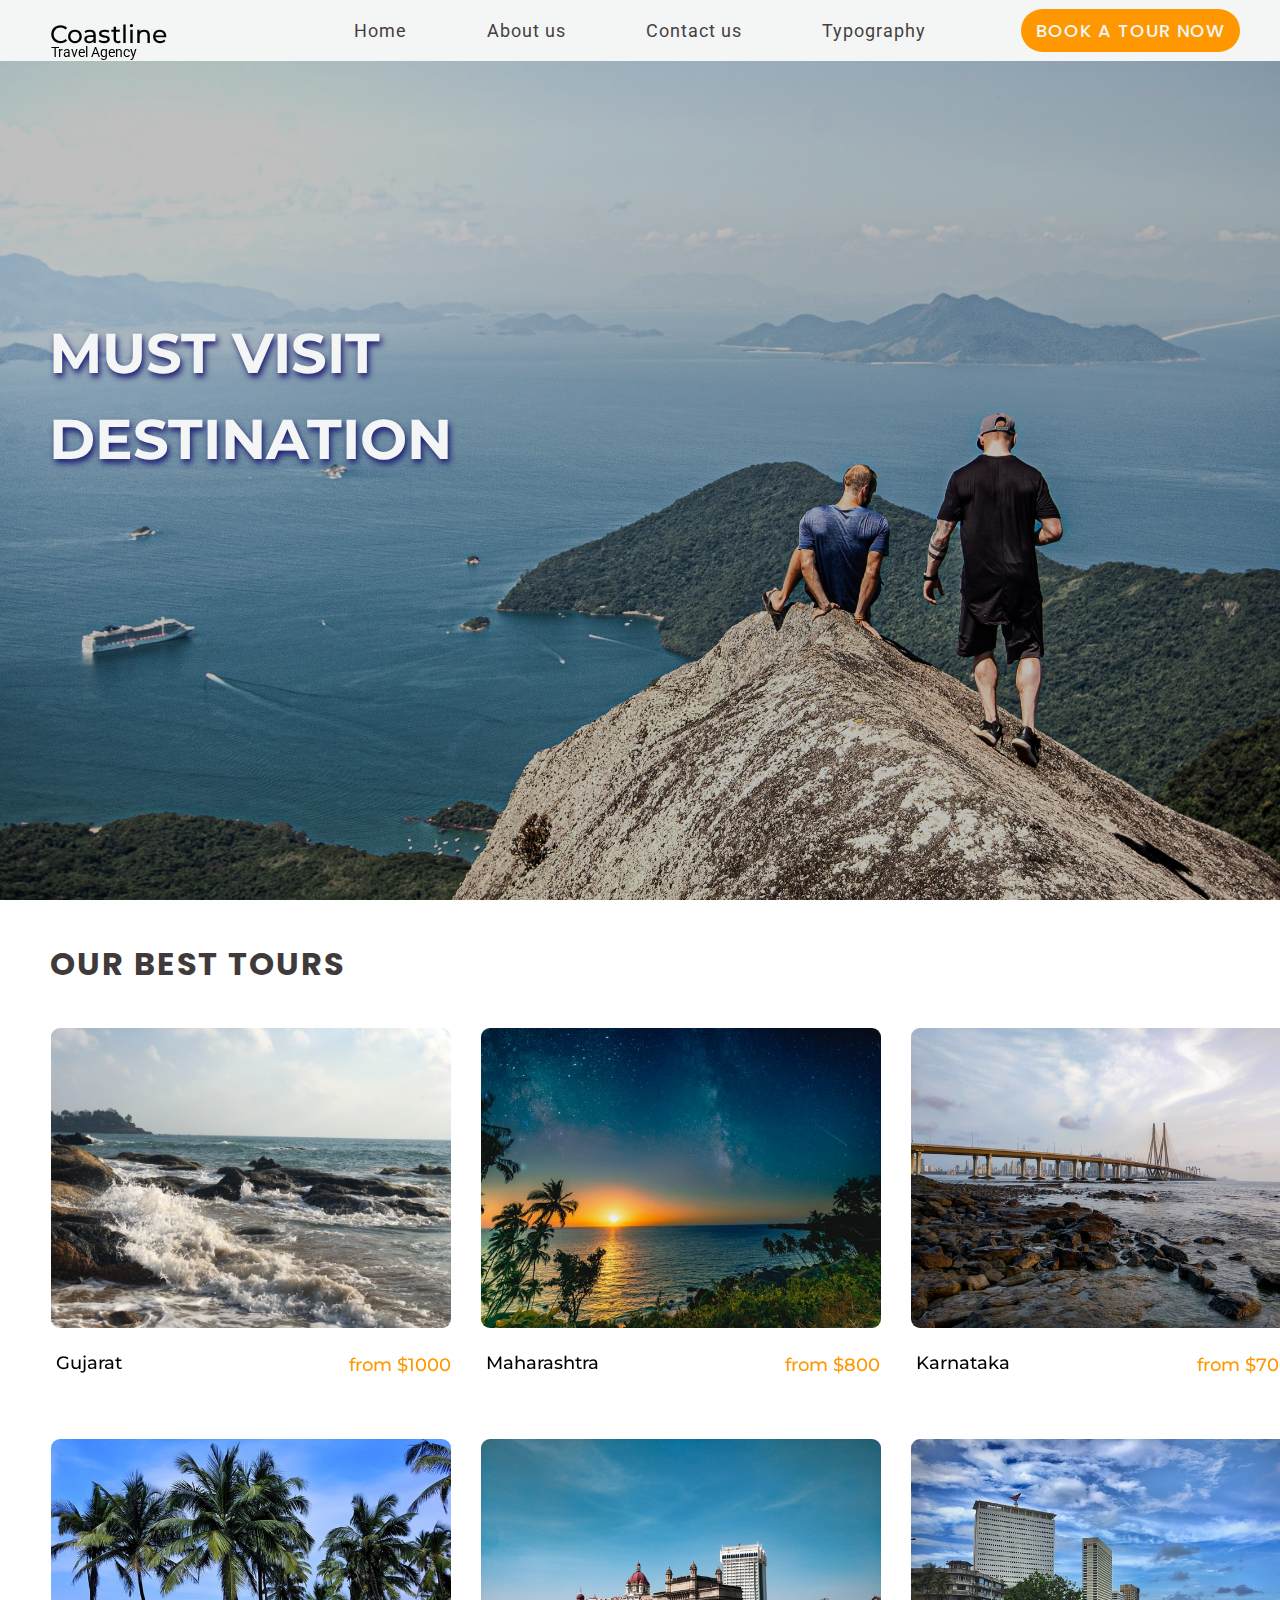
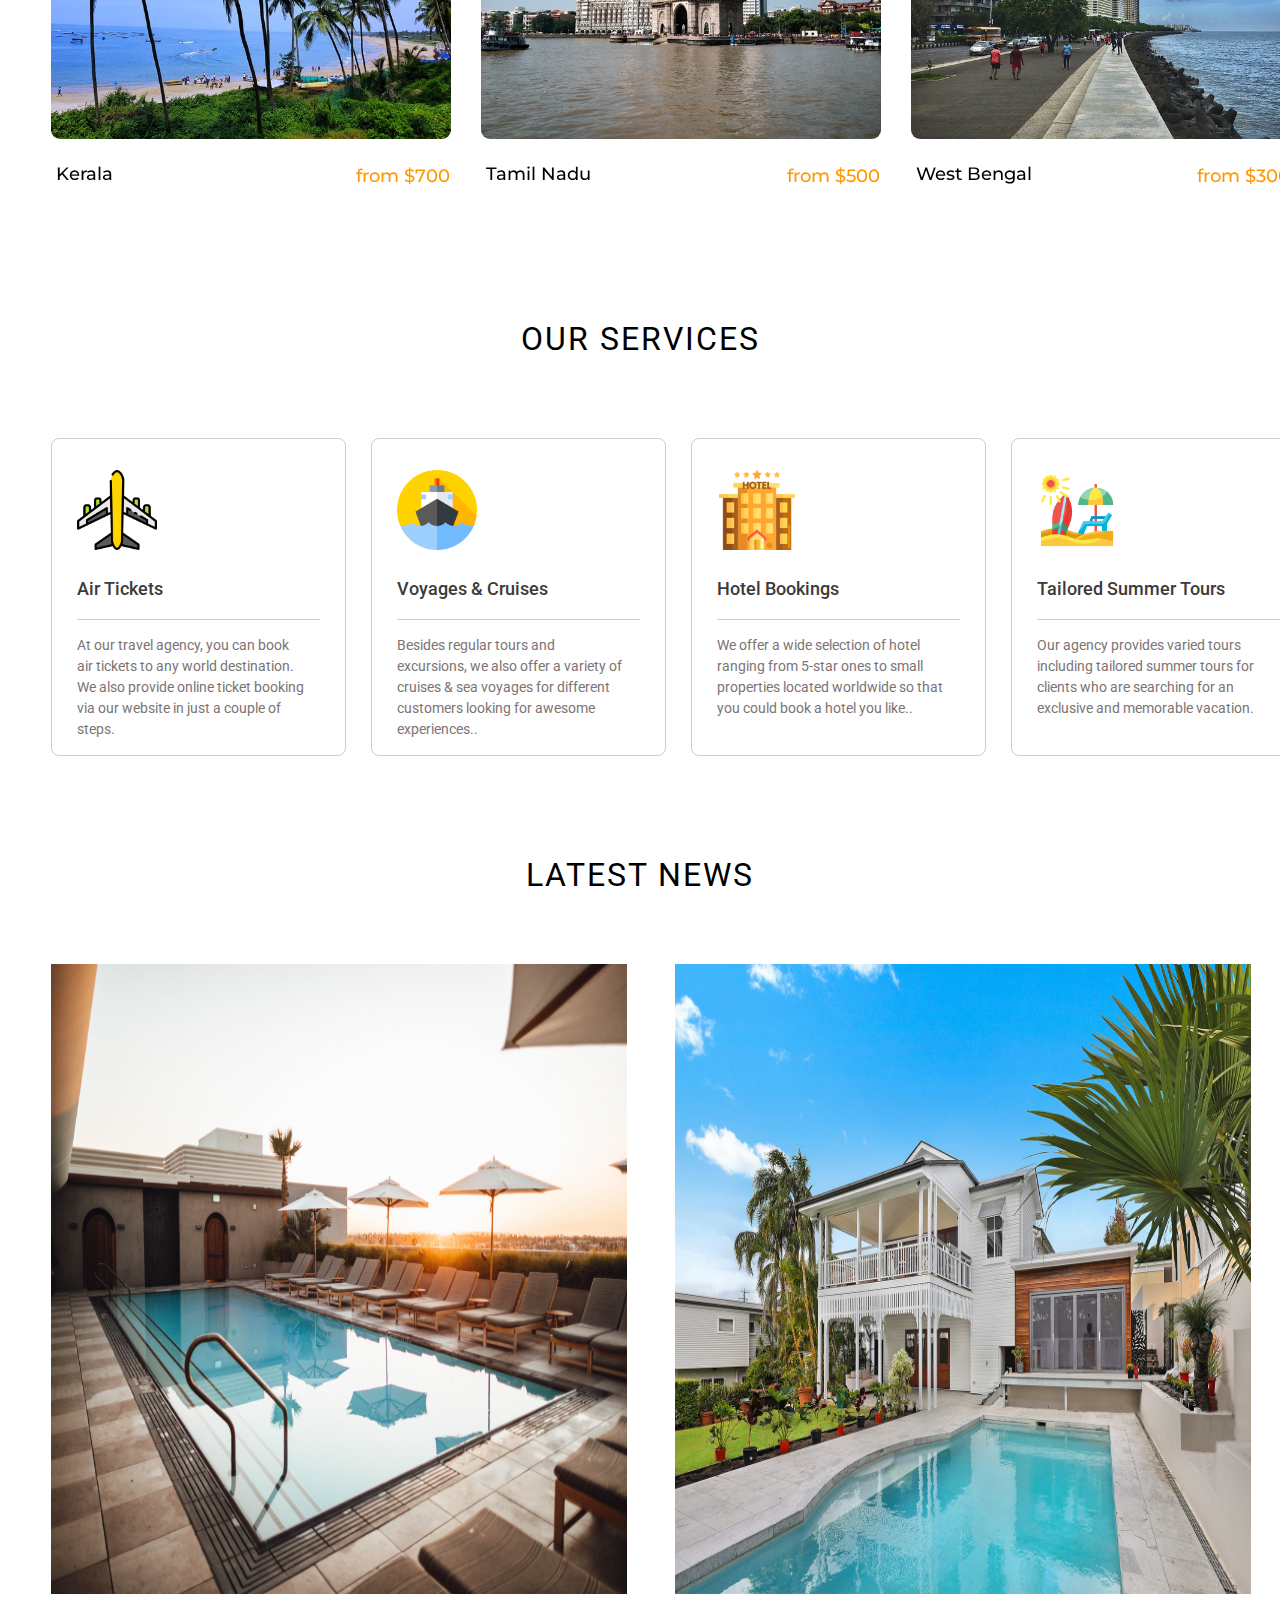
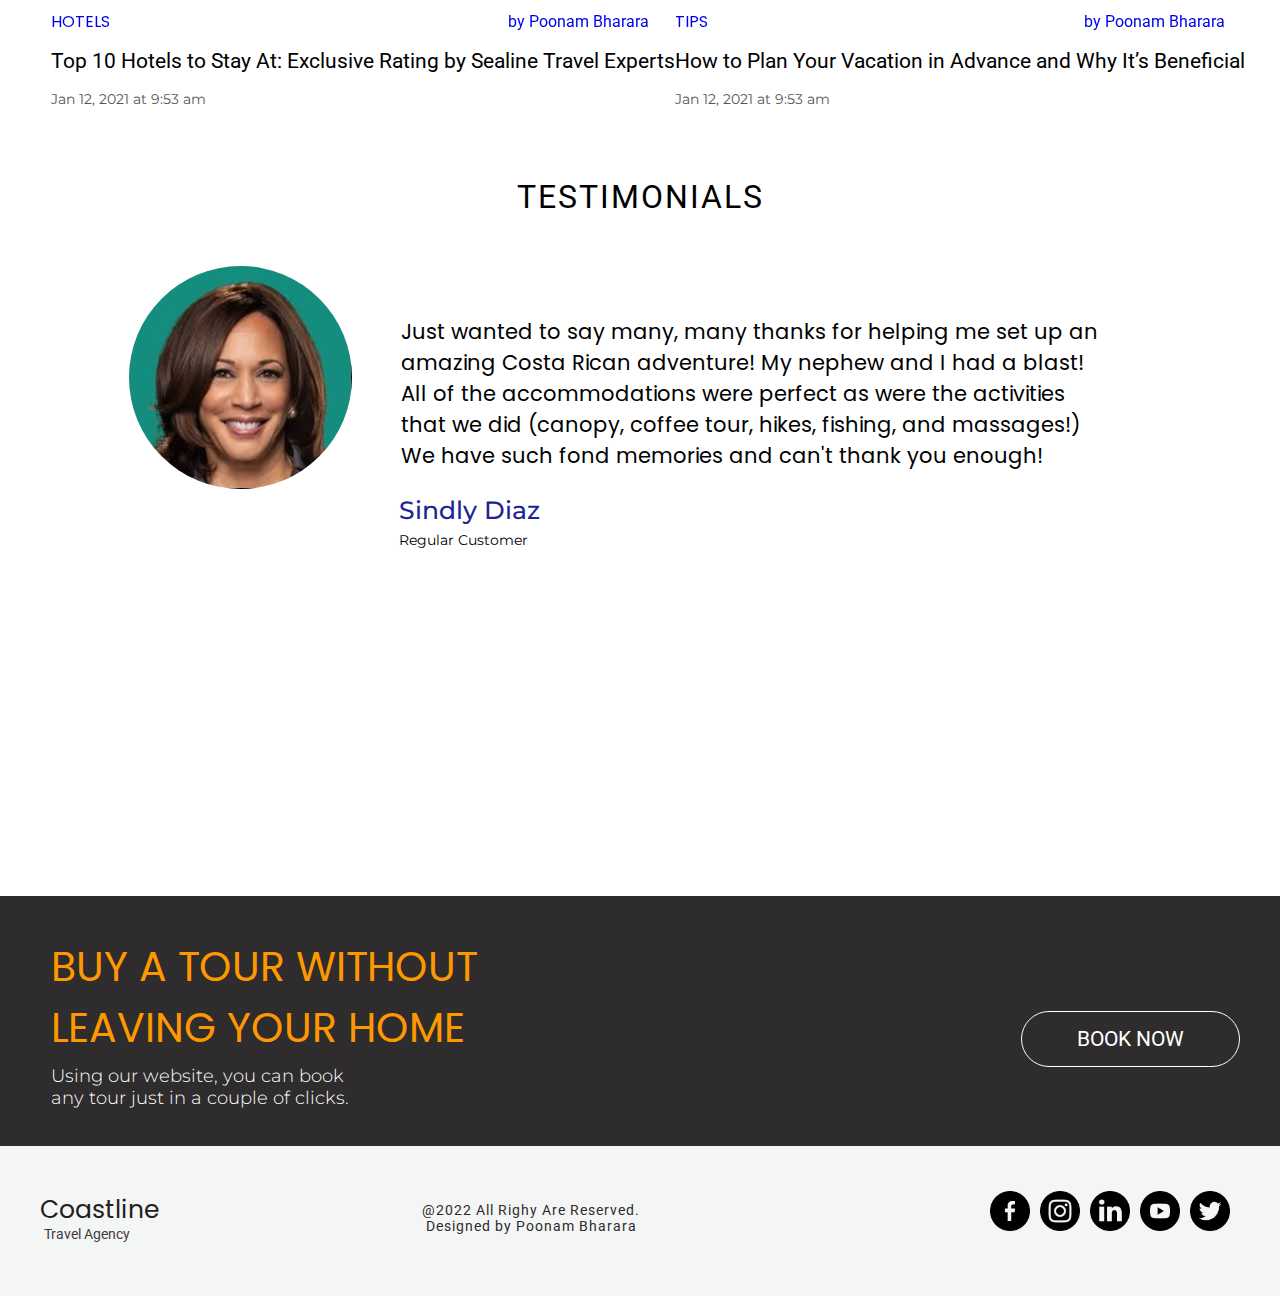
<file: index.html>
<!DOCTYPE html>
<html>
    <head>
        <meta charset="utf-8">
        <meta name="viewport" content="width=device-width, initial-scale=1.0">
       <link rel="stylesheet" href="style.css">
        <title>Coastline Travel Agency</title>
        <style>
            *{
    margin:0;
    padding:0;
    box-sizing: border-box;
    text-decoration: none;
    list-style-type:none;
}

/* ---------------------NAVBAR STARTS---------------------- */

#nav-container{
    position:relative;
}

#nav-list{
    min-height: 55px;
    min-width: 100vw;
    display: flex;
    flex-direction: row;
    justify-content: center;
    background-color: #f4f5f5;
    position: fixed;
}

.logo{
    position:fixed;
    left: 50px;
    top: 19px;
    font-size: 25px;
    font-family: Montserrat;
    font-weight: 500;
    z-index: 1;
}
.logo1{
    position:fixed;
    left: 51px;
    top: 44px;
    font-weight: 400;
    font-family: 'Roboto';
    font-size: 14px;
    z-index: 1;
}

.nav-item{
    padding: 20px 40px;
}

.nav-link{
    font-size: 18px;
    font-family: Roboto;
    font-weight: 400;
    color:#443f3f;
    letter-spacing: 1px;
}

.nav-link:hover{
    color:#ff9800;
    padding-bottom: 17px;;
    border-bottom: 3px solid #ff9800;
}

.book-btn{
    background-color: #ff9800;
    color: #f4f5f5;
    padding: 8px 15px;
    position: absolute;
    right: 20px;
    border-radius: 40px;
    outline: none;
    border: none;
    font-size: 18px;
    font-weight: 500;
    font-family: Poppins;
    margin: 9px 20px 7px 0px;
    letter-spacing: 1px;
    display: block;
}
/* ---------------------NAVBAR ENDS---------------------- */
#Sec-1{
    min-height: 100vh;
    min-width: 100vw;
    overflow-x: hidden;
    background-image: url(2.jpg);
    background-size: cover;
    background-repeat: no-repeat;
    background-blend-mode: darken;
    background-color: #00000040;
    background-position: center;
}
#Sec-1 h2{
    font-family: Montserrat;
    font-size: 56px;
    color: #f4f5f5;
    line-height: 86px;
    text-shadow: 2px 4px 6px midnightblue;
    font-weight: bolder;
    padding: 310px 40px 0px 49px;
}

#data{
    max-height: 80vh;
    max-width: 400px;
    background-color:whitesmoke;
    opacity: 0.5;
    position:absolute;
    right:5%;
    top: 50px; 
    margin-bottom:50px;
    z-index: 1;
}
 /* ---------------------SEC-2 STARTS----------------------  */
 /* #sec-2 {
    margin: 0px 36px;
} */
.headins{
    padding: 40px 50px;
    font-family: 'Poppins';
    letter-spacing: 2px;
    font-size: 32px;
    color: #403a3a;
}

#heading-hero{
    font-family: Montserrat;
    font-size: 56px;
    color: #f4f5f5;
    line-height: 86px;
    text-shadow: 2px 4px 6px midnightblue;
    font-weight: bolder;
    padding: 150px 20px 100px 20px;    
}
.headings{
    font-size: 32px;
    font-family: 'Roboto';
    font-weight: 400;
    letter-spacing: 2px;
    text-align: left;
    padding: 70px 46px 50px 46px;
}
.alignHeading{
    text-align: center;
}
#cards {
    display: flex;
    flex-direction: row;
    margin: 0px 20px 45px 51px;
    max-width: 420px;
}
.cardimg {
    min-height: 300px;
    max-width: 400px;
    margin-right: 30px;
    border-radius: 9px;
}
.cardimgexpection{
    max-height: 280px;
}
/* .cardimg:last-child{
    margin-left: 0px;
} */
.cutmargin{
    margin-right: 0px;
}
.desc{
    position: relative;
    margin:15px 0px 15px 0px;
    max-width: 420px;
}

.place_name , .price{
    font-size: 21px;
    font-family: 'Montserrat';
    line-height: 32px;
}
.leftAlign{
    text-align: left;
    max-width: 156px;
    margin: 0px 0px 0px 5px;
    padding: 0px;
    font-size: 18px;
    font-weight: 500;
}

.rightAlign{
    text-align: right;
    position: absolute;
    right: 21px;
    top: 2px;
    color: #ff9800;
    font-size: 18px;
    font-weight: 500;
}
.rytexptection{
    position: absolute;
    right: 20px;
    top: 2px;
}
 /* ---------------------SEC-2 ENDS----------------------  */


 #sec-3{
    display: flex;
    flex-direction: row;
    min-width: 100vw;
    margin: 0px 0px 0px 51px;
    background-color: #665c5c00;
 }

 .way-content {
    max-width: 295px;
    margin: 30px 25px 30px 0px;
    min-height: 314px;
    font-weight: 400;
    border: 1px solid #d4cccc;
    border-radius: 8px;
    padding: 15px 25px;
}
.way-content:last-child{
    margin-right: 0px;
}
.serviceIcon{
    max-width: 80px;
    max-height: 80px;
    margin: 16px 0px;
}
 .way-head{
    font-size: 18px;
    font-weight: 500;
    font-family: 'ROBOTO';
    padding: 8px 0px 20px 0px;
    color: #3c3a3a;
    border-bottom: 1px solid #d4cccc;
}

 .way-desc{
    padding: 15px 15px 0px 0px;
    max-width: 285px;
    font-family: 'ROBOTO';
    font-size: 14px;
    line-height: 21px;
    color: #7c7474;
    font-weight: 400;
 }
 /* <!-- ---------------------SECTION-3 ENDS---------------------- --> */



 /* <!-- ---------------------SECTION-4 STARTS---------------------- --> */
 #sec-4 {
    display: flex;
    flex-direction: row;
    max-width: 100vw;
    margin: 20px 0px 0px 51px;
}
 .marginryt{
    margin-right: 25px;
 }
 .ImgSwim {
    min-height: 70vh;
    max-width: 45vw;
}
 .posi{
    position: relative;
 }
.addspace{
    right:1px;
}
 .goleft{
    text-transform: uppercase;
    font-size: 16px;
    line-height: 24px;
    font-family: 'Poppins';
    margin: 15px 0px 15px 0px;
    position: relative;
    top: 12px;
 }
 .goright{
    position: absolute;
    right: 26px;
    padding: 12px 0px;
    font-size: 16px;
    font-family: 'Roboto';
    font-weight: 400;
    line-height: 24px;
 }
.headshrtsec4{
    font-size: 21px;
    font-family: 'Roboto';
    font-weight: 400;
    line-height: 28px;
    padding: 25px 0px 15px 0px;    
}
.poolImg > p{
    font-size: 14px;
    color: #595656;
    font-family: 'Montserrat';
}

/* - ---------------------SECTION-5 STARTS--------------------- */
#sec-5{
    display: flex;
    flex-direction: row;
    justify-content: center;
    min-height: 70vh;
    min-width: 100vw;
}
.gaping{
    margin: top 60px;
}
.testiImg{
    border-radius: 759px;
}
.testimonial{
    font-size: 21px;
    font-family: 'Poppins';
    width: 700px;
    margin: 50px 50px 24px 49px;
}
.customer{
    font-size: 25px;
    font-weight: 500;
    font-family: 'Montserrat';
    margin-left: 47px;
    color:rgb(34, 34, 149);
}
.regular{
    font-size: 14px;
    font-family: 'Montserrat';
    margin: 6px 0px 0px 47px;
}
#bookNow{
    min-height: 250px;
    min-width: 100vw;
    background-color: #2e2c2c;
    position: relative;
}
.buytour{
    color: #ff9800;
    font-size: 41px;
    font-family: 'Poppins';
    font-weight: 400;
    position: absolute;
    top: 40px;
    margin-left: 51px;
}
.paraa{
    color: white;
    font-size: 18px;
    font-family: Montserrat;
    font-weight: 300;
    position: absolute;
    top: 122px;
    margin: 47px 51px;
}
.tourTickek{
    border: 2px solid rgb(215, 202, 202);
    border-radius: 8px;
}
.Ticket{
    position: absolute;
    right: 20px;
    top: 115px;
    font-size: 21px;
    padding: 15px 55px;
    border: 1px solid white;
    border-radius: 30px;
    font-family: 'ROBOTO';
    background-color: #2e2c2c;
    color: white;
    margin-right: 20px;
}
    .Ticket:hover{
        background-color: #ff9800;
    }
 /* - ---------------------SECTION-5 ENDS--------------------- */


@media (min-width:320px) and (max-width:480px){
    .logo, .logo1{
        display: block;
        position: absolute;
    }
    .logo{
        left: 126px;
        top: 25px;
        font-size: 25px;
        font-family: Montserrat;
        font-weight: 500;
    }
    .logo1{
        left: 126px;
        top: 55px;
        font-weight: 400;
        font-family: 'Roboto';
        font-size: 14px;
        color: #111111;
    }
    #nav-list{
        display: none;
        flex-direction: column;
        justify-content: center;
        background-color: #f4f5f5;
        position: fixed;
        min-height: 55px;
        max-width: 480px;
        min-width: 320px;
    }
    .nav-item {
        padding: 20px 40px;
        text-align: center;
        background-color: black;
        border-bottom: 1px solid gray;
    }
    .nav-link{
        color: white   
    }

    .nav-item:hover, .nav-item:focus{
        background-color: #2c20c0;
    }
    .ptspc{
        margin-top: 104px;
    }

    .book-btn{
       display: none; 
    }

    #hamburger{
    display: flex;
    flex-direction: column;
    position: absolute;
    top: 25px;
    left: 38px;
    }
    .line{
        height: 2px;
        background-color: black;
        width: 37px;
        margin-bottom: 1px;
        margin-top: 9px;
    }

    #Sec-1{
        min-height: 100vh;
        min-width: 515px;
        max-width: 480px;
    }

    #Sec-1 h2 {
        font-size: 25px;
        line-height: 32px;
        padding: 235px 28px 0px 27px;
    }

     #heading-hero{
        font-family: Montserrat;
        font-size: 56px;
        color: #f4f5f5;
        line-height: 86px;
        text-shadow: 2px 4px 6px midnightblue;
        font-weight: bolder;
        padding: 150px 20px 100px 20px;    
    }

    .headins {
    font-size: 21px;
    padding: 31px 20px;
    text-align: left;
    text-align: left;
    font-size: 21px;
    font-family: 'Roboto';
    letter-spacing: 1px;
    }
    .headings{
        font-size: 25px;
        font-family: 'Roboto';
        font-weight: 500;
        letter-spacing: 1px;
        padding: 40px 46px;
    }
    .alignHeading{
        text-align: center;
    }
    #sec-2{
        display: flex;
        flex-direction: column;
        /* min-width: 320px;
        max-width: 480px; */
        min-height: 300px;
    }
    #cards{
        display: flex;
        flex-direction: column;
        margin-bottom: 45px;
        max-width: 320px;
        min-width: 300px;
    }
    .cardimg {
    min-height: 100px;
    max-height: 300px;
    min-width: 300px;
    max-width: 377px;
    border-radius: 4px;
    overflow-x: hidden;
    margin-right: 0px;
    }
    .cardimgexpection{
        max-height: 280px;
    } 

    .cutmargin{
        margin-right: 0px;
    }
    .desc{
        position: relative;
        margin:15px 0px 15px 0px;
        max-width: 420px;
    }  
    .place_name, .price {
        font-size: 16px;
        padding: 0px 23px 0px 0px;
        font-family: 'Montserrat';
        line-height: 32px;
        margin-right: -74px;
    }
    .headings {
        font-size: 21px;
        padding: 16px 71px;
        text-align: center
    }
    .leftAlign {
        padding: 0px 0px 0px 8px;
        font-size: 16px;
    }
    
    #sec-3 {
        flex-direction: column;
        max-width: 480px;
        margin: 0px 1px 0px 30px;
        justify-content: center;
    }

    .way-content {
        min-height: 200px;
    }

    #sec-4 {
        display: flex;
        flex-direction: column;
        margin: 15px 30px;
    }
    .ImgSwim {
        min-height: 214px;
        max-width: 380px;
        min-width: 300px;
    }
    .goleft {
        font-size: 14px;
        line-height: 21px;
        margin: 15px 3px 10px 3px;
    }
    .serviceIcon {
        max-width: 50px;
        max-height: 50px;
        margin: 16px 0px;
    }
    .way-head {
        font-size: 16px;
        font-weight: 400;
    }
    .goright {
        top: -2px;
        font-size: 12px;
        left: 65px;
    }

    .headshrtsec4 {
        font-size: 16px;
        line-height: 24px;
        padding: 20px 1px 5px 5px;
        width: 300px;
    } 
    .poolImg{
        margin-bottom: 46px;
    } 
    .poolImg > p {
        padding: 5px 0px 0px 6px;
    }
    #sec-5 {
        flex-direction: column;
        justify-content: center;
        margin-top: 27px;
    }
    .testimonial {
        font-size: 18px;
        line-height: 27px;
        font-family: 'Poppins';
        width: 300px;
        margin: 25px 15px 11px 61px;
    }
    .customer {
        font-size: 21px;
        font-weight: 500;
        font-family: 'Montserrat';
        margin-left: 63px;
        color: rgb(34, 34, 149);
    }
    .regular {
        font-size: 15px;
        font-family: 'Montserrat';
        margin: 5px 0px 0px 63px;
        font-weight: 500;
    }
    #bookNow {
        min-height: 320px;
        min-width: 430px;
        background-color: #0d34db;
        position: relative;
    }

    .buytour {
        color: #ff9800;
        font-size: 25px;
        line-height: 38px;
        font-family: 'ROBOTO';
        font-weight: 400;
        position: absolute;
        top: 46px;
        margin: 0px 50px 0px 50px;
    }
    .paraa {
        color: white;
        font-size: 16px;
        font-family: Montserrat;
        font-weight: 300;
        position: absolute;
        top: 108px;
        padding: 32px 26px 20px 26px;
    }
    .Ticket {
        position: absolute;
        right: 33%;
        top: 214px;
        padding: 8px 30px;
        border: 1px solid #d6cdcd;
        font-family: 'POPPINS';
        background-color: #0d34db;
    }
    .Ticket:hover{
        background-color: #ff9800;
    }
    footer {
        min-width: 430px;
        max-width: 480px
    }
    .footerLogo {
        top: 10%;
        left: 112px;
    }
    .footerLogo1 {
        top: 21%;
        left: 117px;
    }
    #copyright {
        text-align: center;
        top: 29%;
        left: -4%;
        padding: 18px 83px;
    }
    #icons {
        right: 122px;;
    }
    .icon {
        max-height: 40px;
        max-width: 40px;
        margin-right: 10px;
    }
}


        </style>
    </head>
    <body>
         <!-- ---------------------NAVBAR STARTS----------------------  -->
        <nav id="nav-container">
            <span class="logo ">Coastline</span><p class="logo1">Travel Agency</p>
            <ul id="nav-list">
                <li class="nav-item ptspc pt"><a class="nav-link" href="index.html">Home</a></li>
                <li class="nav-item"><a class="nav-link" href="about.html">About us</a></li>
                <li class="nav-item"><a class="nav-link" href="contact.html">Contact us</a></li>
                <li class="nav-item"><a  class="nav-link" href="typography.html">Typography</a></li>
                <button class="book-btn" type="button" name="book">BOOK A TOUR NOW</button>
            </ul>
        
        </nav>
        <div id="hamburger" onclick="myFunction()">
            <div class="line"></div>
            <div class="line"></div>
            <div class="line"></div>
        </div>
    
        <!---- ---------------------NAVBAR ENDS---------------------- -->
 
        <!---- ---------------------SECTION-1 STARTS---------------------- -->
        <div id="Sec-1">
            <h2 id="heading-hero">MUST VISIT <br> DESTINATION</h2>
        </div>
        <!-- ---------------------SECTION-1 ENDS---------------------- -->

        <!-- ---------------------SECTION-2 STARTS---------------------- -->
        <h2 class="headins">OUR BEST TOURS</h2>
       <div id="sec-2">
        <div id="cards">
            <div class="card">
                <img src="344.jpg" class="cardimg cardimgexpection" alt="">   
                <div class="desc">
                    <h3 class="place_name leftAlign">Gujarat</h3>
                    <h3 class="price rightAlign rytexptection">from $1000</h3>
                </div>            
            </div>

            <div class="card">
                <img src="4.jpg" class="cardimg" alt="">   
                <div class="desc">
                    <h3 class="place_name leftAlign">Maharashtra</h3>
                    <h3 class="price rightAlign">from $800</h3>
                </div>         
            </div>

            <div class="card">
                <img src="5.jpg" class="cardimg cardimgexpection cutmargin" alt=""> 
                <div class="desc">
                    <h3 class="place_name leftAlign">Karnataka</h3>
                    <h3 class="price rightAlign rytexptection">from $700</h3>
                </div>          
            </div>
        </div>

        <div id="cards">
            
            <div class="card">
                <img src="9.jpg" class="cardimg" alt="">
                <div class="desc">
                    <h3 class="place_name leftAlign">Kerala</h3>
                    <h3 class="price rightAlign">from $700</h3>
                </div> 
        
            </div>
            <div class="card">
                <img src="7.jpg" class="cardimg" alt="">  
                <div class="desc">
                    <h3 class="place_name leftAlign">Tamil Nadu</h3>
                    <h3 class="price rightAlign">from $500</h3>
                </div>      
            </div>
            <div class="card">
                <img src="8.jpg" class="cardimg cutmargin" alt="">
                <div class="desc">
                    <h3 class="place_name leftAlign">West Bengal</h3>
                    <h3 class="price rightAlign">from $300</h3>
                </div>
            </div>

        </div>
        
        </div>
        <!-- ---------------------SECTION-2 ENDS---------------------- -->
 

        <!-- ---------------------SECTION-3 STARTS---------------------- -->
 
     <h2 class="headings alignHeading">OUR SERVICES</h2>
        <div id="sec-3">
            <div class="way-content">
                <span><img class="serviceIcon" src="i1.png" alt="Airplane icon"></span>
                <h2 class="way-head">Air Tickets</h2>
                <p class="way-desc">At our travel agency, you can 
                    book air tickets to any world destination.
                     We also provide online ticket booking via
                      our website in just a couple of steps.</p>
            </div>
            <div class="way-content">
                <span><img class="serviceIcon" src="i2.png" alt="Airplane icon"></span>
                <h2 class="way-head">Voyages & Cruises</h2>
                <p class="way-desc">Besides regular tours and
                     excursions, we also offer a variety of
                      cruises & sea voyages for different
                       customers looking for awesome experiences..</p>
            </div>

            <div class="way-content">
                <span><img class="serviceIcon"  src="i3.png" alt="Airplane icon"></span>
                <h2 class="way-head">Hotel Bookings</h2>
                <p class="way-desc">We offer a wide selection of 
                    hotel ranging from 5-star ones to small
                     properties located worldwide so that you
                      could book a hotel you like..</p>
            </div>

            <div class="way-content">
                <span><img class="serviceIcon" src="i4.png" alt="Airplane icon"></span>
                <h2 class="way-head">Tailored Summer Tours</h2>
                <p class="way-desc">Our agency provides varied tours
                     including tailored summer tours for 
                     clients who are searching for an 
                    exclusive and memorable vacation.</p>
            </div>
        </div>
        <!-- ---------------------SECTION-3 ENDS---------------------- -->
 
        <!-- ---------------------SECTION-4 STARTS---------------------- -->
        <h2 class="headings alignHeading">LATEST NEWS</h2> 
        <div id="sec-4">
            <div class="poolImg">                                                                                                                                                                                                                                                                                                                                                                                                                                                                                                                                                                                                                                                                                                                                                                                                                                                                                                                                                                                                                                                                                                                                                                                                                                                                                                                                                                                                                                                                                                                                                                                                                                                                                                                                                                                                                                                                                                                                                                                                                                                                                                                                                                                                                                                                                                                                                                                                                                                                                                                                                                   
                <img  class="ImgSwim marginryt" src="pool.jpg" alt="swimming area">

                <div class="posi">
                    <a  class="goleft" href="#Sec-1">Hotels</a>
                    <a class="goright" href="#Sec-1">by Poonam Bharara</a>
                </div>
                <h2 class="headshrtsec4">Top 10 Hotels to Stay At: Exclusive Rating by Sealine Travel Experts</h2>
                <p>Jan 12, 2021 at 9:53 am</p>
                </div>

            <div class="poolImg">
                <img class="ImgSwim" src="poolone.jpg" alt="swimming area">
                <div class="posi">
                <a class="goleft" href="#Sec-1">TIPS</a>
                <a class="goright" href="#Sec-1">by Poonam Bharara</a>
                </div>
                <h2 class="headshrtsec4">How to Plan Your Vacation in Advance and Why It’s Beneficial</h2> 
                <p>Jan 12, 2021 at 9:53 am</p>
            </div>
        </div>
 
        <!-- ---------------------SECTION-4 ENDS---------------------- -->
 
 
         <!-- ---------------------SECTION-5 STARTS---------------------- -->
         <h2 class="headings alignHeading gaping">TESTIMONIALS</h2> 
         <div id="sec-5">
            <div>
                <img class="testiImg" src="13.jpg">
            </div>
            <div>
                
                <p class="testimonial">Just wanted to say many, many thanks for helping me set up an 
                    amazing Costa Rican adventure! My nephew and I had a blast!
                    All of the accommodations were perfect as were the
                    activities that we did (canopy, coffee tour, hikes, fishing, 
                    and massages!) We have such fond memories and can't thank you enough!
                </p> 
                
                <h3 class="customer">Sindly Diaz</h3> 
                <p class="regular">Regular Customer</p>              
            </div>

        </div>
        <div id="bookNow">
            <h1 class="buytour">BUY A TOUR WITHOUT <br>LEAVING YOUR HOME</h1>
            <p class="paraa">Using our website, you can book<br> any tour just in a couple of clicks.</p>
            <button type="submit" name="tourTickek" class="Ticket">BOOK NOW</button>
        </div>
        
 
        <!---- ---------------------FOOTER STARTS---------------------- -->
        <footer>
        <span class="footerLogo">Coastline</span><p class="footerLogo1">Travel Agency</p>      
        <p id="copyright">@2022 All Righy Are Reserved.<br> Designed by Poonam Bharara</p>
        <div id="icons">
            <span><img class="icon" src="facebook.png" alt="facebook img"></span>
            <span><img class="icon" src="instagram.png" alt="instagram img"></span>
            <span><img class="icon" src="linkedin.png" alt="linkedin img"></span>
            <span><img class="icon" src="youtube.png" alt="linkdin img"></span>
            <span><img class="icon" src="twitter.png" alt="twitter img"></span>
        </div> 
    </footer>
    <!---- ---------------------FOOTER ENDS---------------------- -->
	<script>
            function myFunction() {
            var x = document.getElementById("nav-list");
            if (x.style.display === "flex") {
                x.style.display = "none";
            } else {
                x.style.display = "flex";
            }
            } 
</script>  

</body>
</html>
</file>
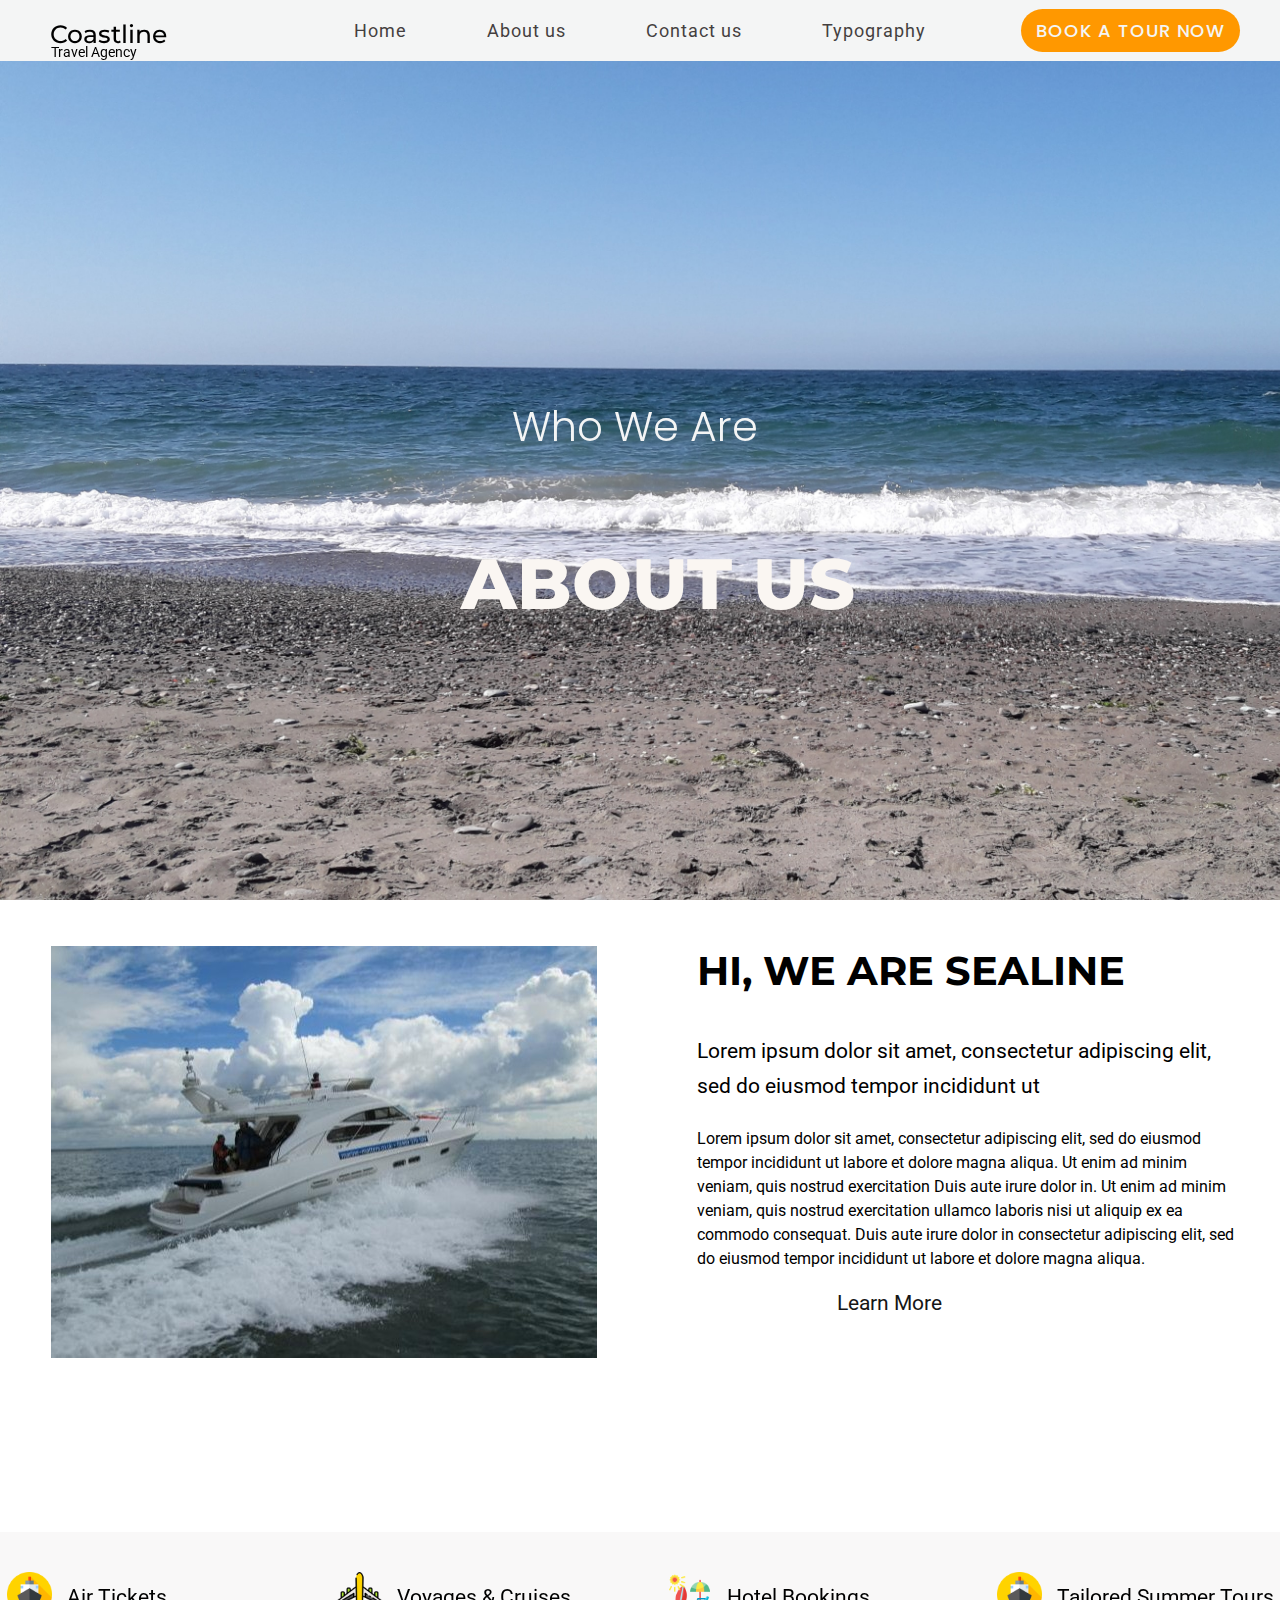
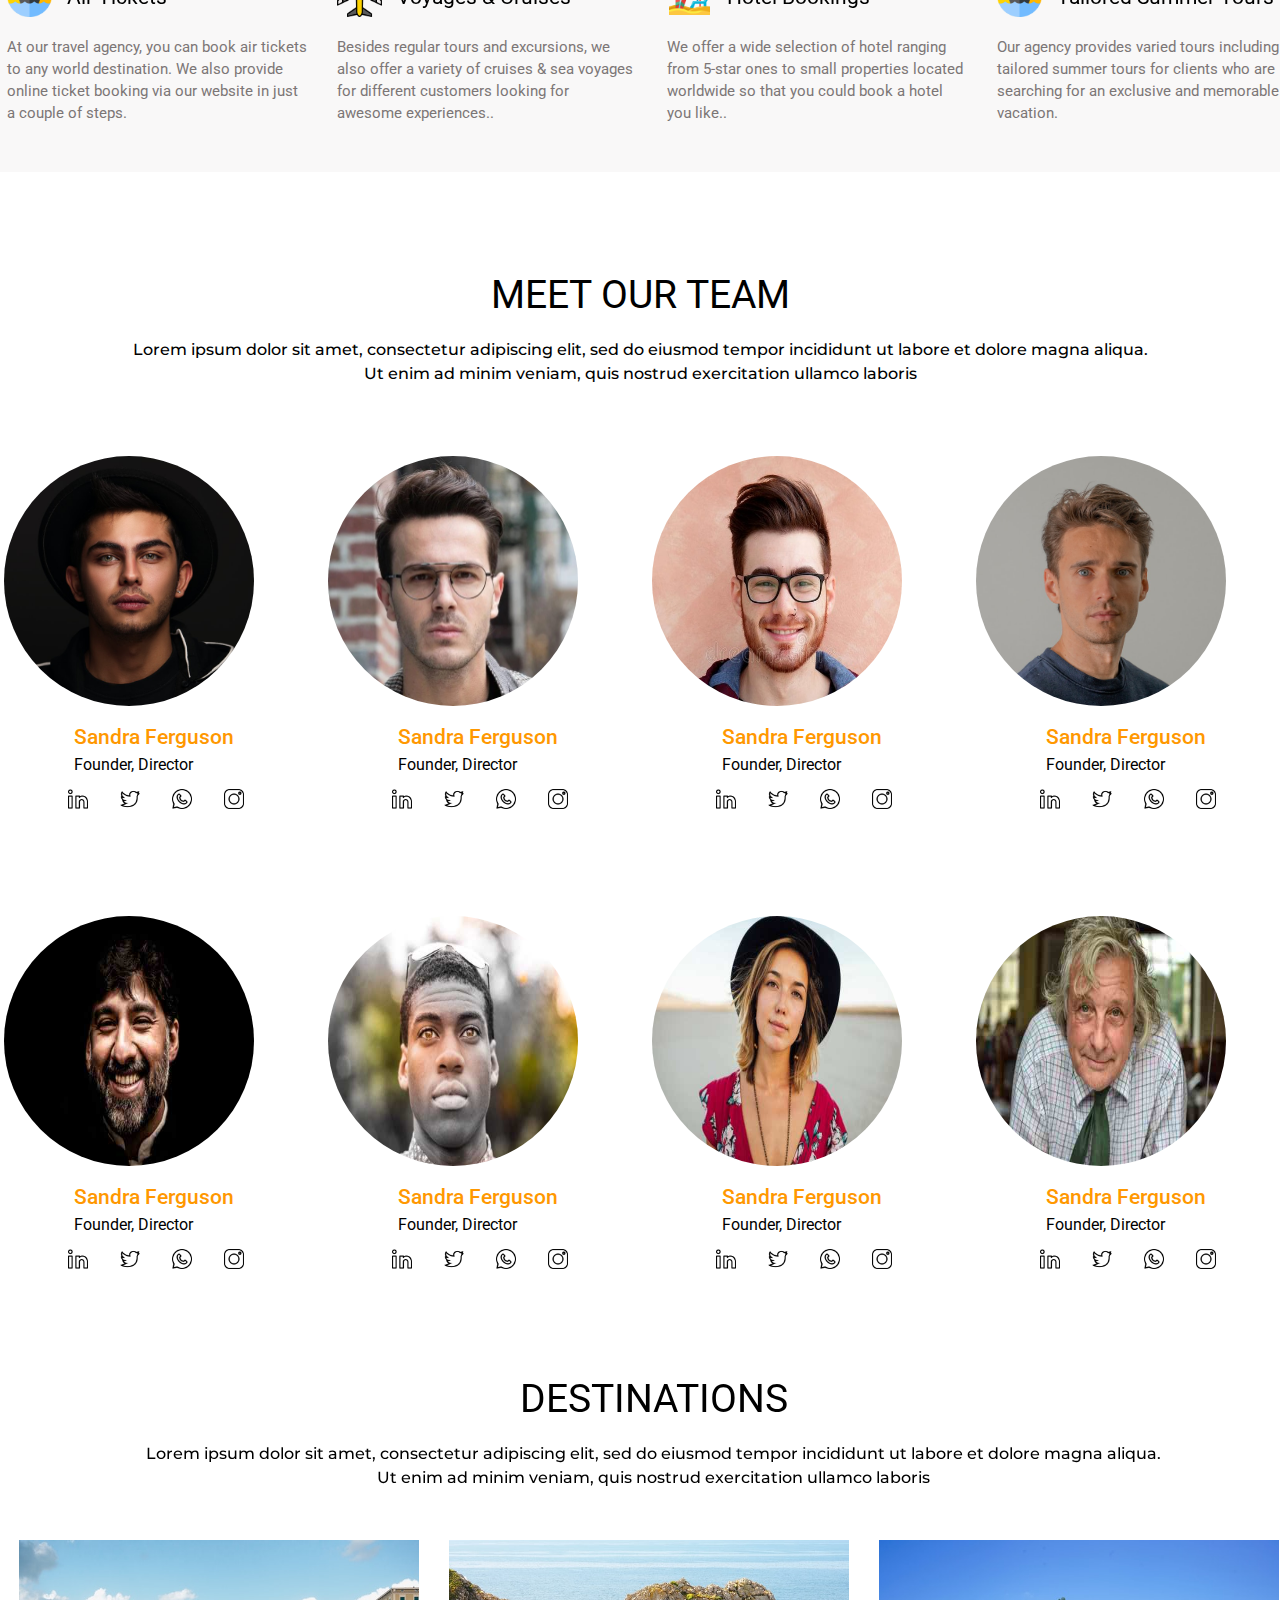
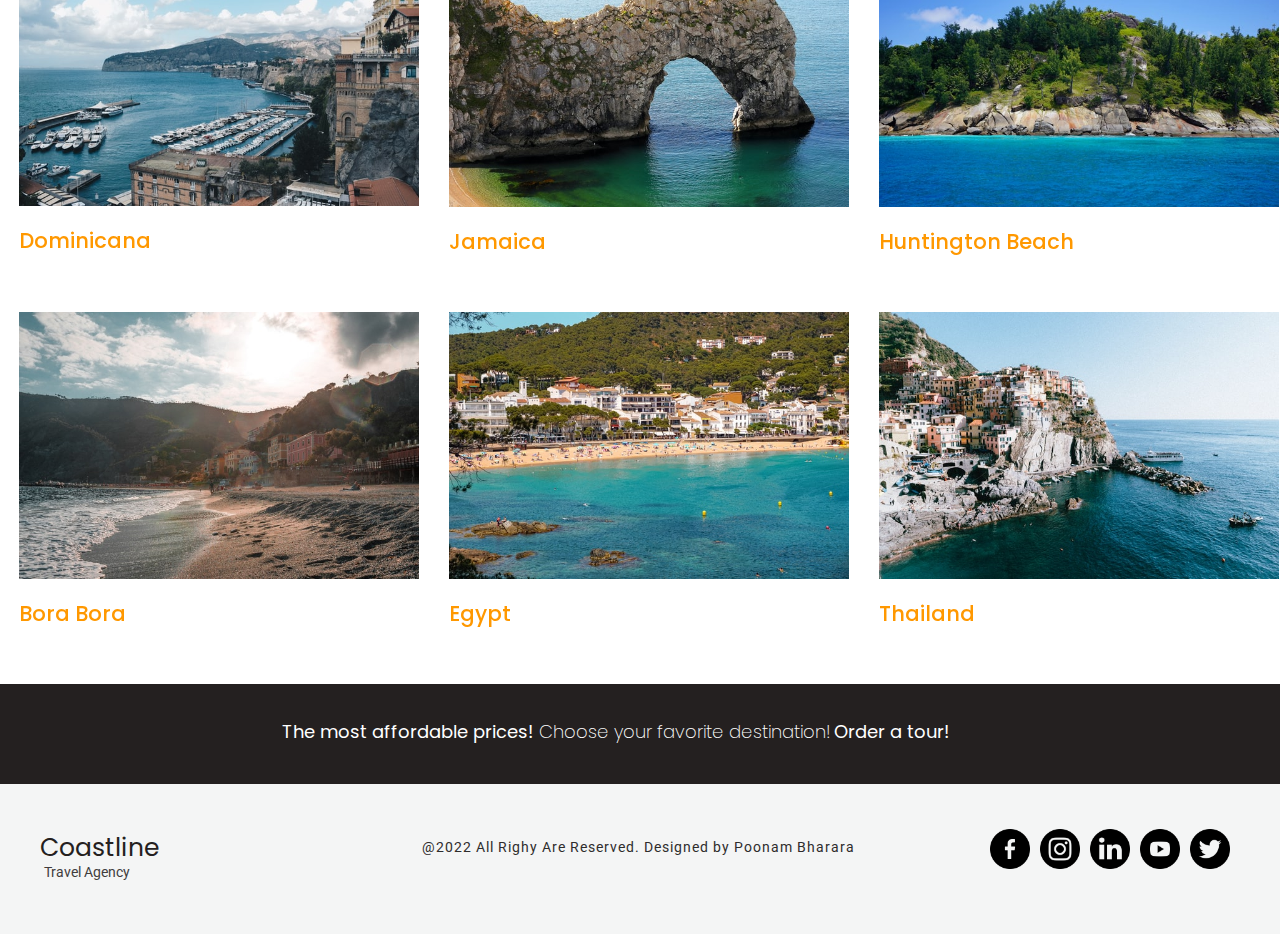
<file: about.html>
<!DOCTYPE html>
<html>
    <head>
        <meta charset="utf-8">
        <meta name="viewport" content="width=device-width, initial-scale=1.0">
       <link rel="stylesheet" href="style.css">
       <title>Coastline Travel Agency</title>
        <style>
            /* -------------------------ABOUT PAGE STARTS------------------ */
    #part-1{
        background-image: url(seaLarge.jpg);
        background-repeat: no-repeat;
        background-size: cover;
        min-height: 100vh;
        min-width: 100vw;
        overflow-x: none;
    }

    .who{
        font-size: 41px;
        color: #f4f5f5;
        position: absolute;
        top: 44%;
        left: 40%;
        font-weight: 300;
        font-family: 'Poppins';
    }
    #main-heading{
        font-size: 71px;
        color: #faf6f2;
        font-weight: 800;
        position: absolute;
        top: 60%;
        left: 36%;
        font-family: 'Montserrat';
    }

    /* ----------------------PART-2 STARTS------------- */
    #part-two {
        display: flex;
        flex-direction: row;
        min-width: 90vw;
        min-height: 60vh;
        margin: 46px 0px;
        overflow: hidden;
    }
    .haedline5{
        font-family: 'Montserrat';
        font-size: 40px;
        padding: 0px 40px 39px 100px;
    }
    .subhed{
        font-size: 21px;
        font-family: 'Roboto';
        font-weight: 400;
        line-height: 35px;
        padding: 0px 50px 22px 100px;
    }
    .subhed1{
        font-size: 16px;
        font-family: 'Roboto';
        font-weight: 400;
        padding: 1px 40px 20px 100px;
        line-height: 24px;    
    }
    .learn{
        font-size: 21px;
        color: #161616;
        font-family: 'Roboto';
        padding: 1px 46px 10px 240px;
    }
    /* -------------------PART-2 ENDS----------------- */
    /* -------------------PART-5 STARTS----------------- */
    #part-5 {
        display: flex;
        flex-direction: row;
        min-width: 100vw;
        justify-content: center;
        background-color: #857f7f0d;
        padding: 40px 0px 0px 24px;
    }

    .sContent{
        max-width: 300px;
        min-width: 300px;
        min-height: 200px;
        max-height: 200px;
        margin-right: 30px;
    }
    .sContent:last-child{
        margin-right: 0px;
    }
    .sCol{
        position:relative;
    }
    .sRyt{
        position: absolute; 
        top: 13px;
        padding-left: 60px;
        font-size: 21px;
        font-family: 'Roboto';
        font-weight: 400;
    }

    .sImg{
        min-width: 40px;
        max-width: 45px;
        min-height: 40px;
        max-height: 45px;

    }

    .sPara{
        text-align: left;
        font-family: 'Roboto';
        font-weight: 400;
        color: #7c7676;
        padding-top: 15px;
        font-size: 15px;
        line-height: 22px;
    }
    /* -----------------------PART-5 ENDS------------------- */
    /* ----------------PART-3 STARS---------------------- */
    #part-3{
        min-height: 100vh;
        min-width: 100vw;
        padding-top:100px;
    }
    .empPhotos{
        display: flex;
        flex-direction: row;
        margin: 20px 0px 60px 0px; 
        justify-content: center;  
    }
    .empPhoto{
        max-width: 200px;
        min-width: 300px;
        min-height: 400px;
        max-height: 502px;
        margin-right: 24px;
    }
    .empPhoto:last-child{
        margin-right: 0px;
    }
    .empImg{
        min-height: 250px;
        max-height: 250px;
        min-width: 250px;
        max-width: 250px;
        border-radius: 175px;  
    }
    .offName{
        font-size: 21px;
        font-family: 'ROBOTO';
        font-weight: 500;
        color: #ff9800;
        text-align: center;
        padding: 15px 0px 6px 0px;
    }
    .designation{
        font-size: 16px;
        font-family: 'ROBOTO';
        font-weight: 400;
        padding-left: 70px;
    }

    .imgIcon{
        display: flex;
        flex-direction: row;
        min-height: 40px;
        max-height: 50px;
        min-width: 40px;
        max-width: 60px;
        margin-left: 64px;
        margin-top: 15px;
    }
    .icon0{
        min-height: 15px;
        max-height: 20px;
        min-width: 15px;
        max-width: 20px;
        margin-right: 32px;
    }

    /* ----------------PART-3 ENDS---------------------- */

    /* -- ---------------------PART-4 STARTS--------------------- */
    #part-4 {
        display: flex;
        flex-direction: column;
        min-height: 100vh;
        max-width: 100vw;
        position: relative;
        padding: 0px 0px 0px 27px;
    }
    .gallery {
        display: flex;
        flex-direction: row;
        justify-content: center;
        margin: 0px 0px 40px 20px;
    }
    .subGal{

    }
    .gallImg {
        min-width: 400px;
        max-width: 400px;
        margin-right: 30px;
    }
    .gallImg:last-child{
        margin-right: 0px;
    }
    .galltxt{
        font-family: 'POPPINS';
        font-size: 21px;
        font-weight: 500;
        color: #ff9800;
        padding: 15px 0px;
    }

/* -- ---------------------PART-4 ENDS--------------------- */
    .sec-heading{
        text-align: center;
        font-family: 'Roboto';
        font-size: 39px;
        font-weight: 400;
        padding-bottom: 20px;
    }
    .paraSec4{
        font-size: 16px;
        line-height: 24px;
        font-family: 'Montserrat';
        text-align: center;
        font-weight: 500;
        padding-bottom: 50px;
    }
    #above-footer{
        min-width: 100vw;
        min-height: 100px;
        max-height: 100px;
        max-width: 100px;
        background-color: #242020;
        position: relative;
    }
    .bannerHead{
        font-size: 18px;
        color: white;
        font-weight: 200;
        font-family: 'Poppins';
        position: absolute;
        top: 34%;
        left: 22%;
    }

/* -------------------------ABOUT PAGE ENDS------------------ */
/* -------------------------ABOUT PAGE MOBILE STYLING STARTS------------------ */

@media (min-width:320px) and (max-width:480px){
    .logo, .logo1{
        display: block;
        position: absolute;
    }
    .logo{
        left: 126px;
        top: 25px;
        font-size: 25px;
        font-family: Montserrat;
        font-weight: 500;
    }
    .logo1{
        left: 126px;
        top: 55px;
        font-weight: 400;
        font-family: 'Roboto';
        font-size: 14px;
        color: #111111;
    }
    #nav-list{
        display: none;
        flex-direction: column;
        justify-content: center;
        background-color: #f4f5f5;
        position: fixed;
        min-height: 55px;
        max-width: 480px;
        min-width: 320px;
    }
    .nav-item {
        padding: 20px 40px;
        text-align: center;
        background-color: black;
        border-bottom: 1px solid gray;
    }
    .nav-link{
        color: white
    
    }
    .nav-item:hover, .nav-item:focus{
        background-color: #2c20c0;
    }

    .ptspc{
        margin-top: 104px;
    }
    .book-btn{
       display: none; 
    }

    #hamburger{
        display: flex;
        flex-direction: column;
        position: absolute;
        top: 25px;
        left: 38px;
    }
    .line{
        height: 2px;
        background-color: black;
        width: 37px;
        margin-bottom: 1px;
        margin-top: 9px;
    }

    .who {
        font-size: 21px;
        color: #f4f8f8;
        top: 51%;
        left: 31%;
        font-weight: 500;
    }
    #main-heading {
        font-size: 32px;
        top: 62%;
        left: 25%;
        text-shadow: 0 6px 14px #494444;
    }
    #part-two {
        flex-direction: column;
        min-height: 100vh;
        max-height: 300px;                                                                
        background-position: center;                                                                                          
        padding: 0px;
        margin: 20px 0px 0px 0px;                                                                                        
        }
    .aboutDesc{

    }

    #part-5 {
        flex-direction: column;
        min-height: 90vh;
        max-height: 100vh;
        background-position: center;
        padding: 0px;
        margin: 20px 0px 0px 0px;
        min-width: 320px;
        max-width: 420px;
    }
    .sImg {
        max-width: 42px;
        min-height: 40px;
        margin-left: 20px;
    }
    .sContent {
        min-height: 161px;
        max-height: 200px;
    }
    .sRyt {
        padding-left: 85px;
        font-size: 18px;
        color: #403e3e;
    }
    .sPara {
        color: #7c7676;
        font-size: 12px;
        line-height: 18px;
        padding: 12px 20px 20px 20px;
    }
    #part-3 {
        padding-top: 50px;
    }
    .sec-heading {
        text-align: left;
        font-size: 24px;
        padding: 0px 0px 20px 50px;
    }
    .paraSec4 {
        font-size: 12px;
        line-height: 18px;
        font-weight: 400;
        padding: 0px 20px 30px 20px;
        width: 319px;
    }
    .empPhotos {
        flex-direction: column;
        margin: 0px 0px 60px 61px;
    }
    .empPhoto {
        min-height: 346px;
    }
    .empImg {
        min-height: 150px;
        max-height: 180px;
        min-width: 150px;
        max-width: 180px;
        border-radius: 4px;
    }
    .offName {
        font-size: 21px;
        padding: 15px 0px 6px 2px;
        margin-left: -119px;
    }
    .designation {
        padding: 8px 0px 0px 27px;
        font-size: 16px;
    }
    .imgIcon {
        margin-left: 14px;
    }
    .icon0 {
        min-height: 15px;
        max-height: 20px;
        min-width: 15px;
        max-width: 20px;
        margin-right: 25px;
    }
    #part-4 {
        display: flex;
        flex-direction: column;
        min-height: 100vh;
        max-width: 100vw;
        position: relative;
    }
    .gallery {
        display: flex;
        flex-direction: column;
        justify-content: center;
        margin-bottom: 40px;
    }
    .Aboutimage{
    }
    .haedline5 {
        font-size: 0px;
        padding: 0px;
    }
    .galltxt {
        font-family: 'POPPINS';
        font-size: 21px;
        font-weight: 500;
        color: #ff9800;
        padding: 15px 9px;
    }
    .subhed { 
        font-size: 0px;
        font-family: 'Roboto';
        font-weight: 0;
        line-height: 0px;
    } 
    .subhed1 { 
        font-size: 0px;
        font-family: 'Roboto';
        font-weight: 0;
        line-height: 0px;
    }
    .learn {
        font-size: 0px;
        color: #161616;
        font-family: 'Roboto';

    } 
/* ---------------SEC-2 STARTS-------------------- */

    #above-footer {
        min-height: 176px;
        max-height: 200px;
    }
    .bannerHead {
        left: 7%;
    }
    footer {
        min-width: 430px;
        max-width: 480px
        }
    .footerLogo {
        top: 10%;
        left: 153px;
        }
    .footerLogo1 {
        top: 21%;
        left: 159px;
        }
    #copyright {
        text-align: center;
        top: 29%;
        left: -4%;
        padding: 18px 75px;
        }
    #icons {
        right: 86px;
        }
    .icon {
        max-height: 40px;
        max-width: 40px;
        margin-right: 10px;
        }  
}
        </style>
    </head>
    <body>
         <!-- ---------------------NAVBAR STARTS----------------------  -->
         <nav id="nav-container">
            <span class="logo ">Coastline</span><p class="logo1">Travel Agency</p>
            <ul id="nav-list">
                <li class="nav-item ptspc pt"><a class="nav-link" href="index.html">Home</a></li>
                <li class="nav-item"><a class="nav-link" href="about.html">About us</a></li>
                <li class="nav-item"><a class="nav-link" href="contact.html">Contact us</a></li>
                <li class="nav-item"><a  class="nav-link" href="typography.html">Typography</a></li>
                <button class="book-btn" type="button" name="book">BOOK A TOUR NOW</button>
            </ul>
        
        </nav>
        <div id="hamburger" onclick="myFunction()">
            <div class="line"></div>
            <div class="line"></div>
            <div class="line"></div>
        </div>
        <!---- ---------------------NAVBAR ENDS---------------------- -->
 
        <!---- ---------------------PART-1 STARTS---------------------- -->
        <div id="part-1">
            <p class="who">Who We Are</p>
            <h1 id="main-heading">ABOUT US</h1>
        </div>
        <!---- ---------------------PART-1 ENDS---------------------- -->
 
        <!-- ---------------------PART-2 STARTS---------------------- -->
        <div id="part-two">
            <div class="Aboutimage">
                <img src="boat.jpg" alt="Image ">
            </div>
 
            <div class="aboutDesc">

                <h1 class="haedline5">HI, WE ARE SEALINE</h1>
                <h3 class="subhed">Lorem ipsum dolor sit amet, consectetur adipiscing elit,
                    sed do eiusmod tempor incididunt ut 
                </h3>
                <p class="subhed1">Lorem ipsum dolor sit amet, consectetur
                    adipiscing elit, sed do eiusmod tempor incididunt ut labore
                    et dolore magna aliqua. Ut enim ad minim veniam, quis nostrud
                    exercitation Duis aute irure dolor in. Ut enim ad minim veniam, quis nostrud
                    exercitation ullamco laboris nisi ut aliquip ex ea commodo 
                    consequat. Duis aute irure dolor in consectetur
                    adipiscing elit, sed do eiusmod tempor incididunt ut labore
                    et dolore magna aliqua.
                </p>
                <a class="learn" href="#">Learn More</a>
            </div>
        </div>
       <!---- ---------------------PART-2 ENDS---------------------- -->
        
       <!---- ---------------------PART-5 STARTS---------------------- -->
 
       <div id="part-5">
           <div class="sContent">
            <div class="sCol" >
                <img class="sImg" src="i2.png" alt="Airplane icon">
                <p class="sRyt" >Air Tickets</p>
            </div>
               <p class="sPara">At our travel agency, you can 
                   book air tickets to any world destination.
                    We also provide online ticket booking via
                     our website in just a couple of steps.</p>
           </div>
           <div class="sContent">
                <div class="sCol" >
                    <img class="sImg" src="i1.png" alt="Airplane icon">
                    <p class="sRyt" >Voyages & Cruises</p>
                </div>
               <p class="sPara">Besides regular tours and
                    excursions, we also offer a variety of
                     cruises & sea voyages for different
                      customers looking for awesome experiences..</p>
           </div>

           <div class="sContent">
            <div class="sCol" >
                <img class="sImg" src="i4.png" alt="Airplane icon">
                <p class="sRyt" >Hotel Bookings</p>
            </div>
               <p class="sPara">We offer a wide selection of 
                   hotel ranging from 5-star ones to small
                    properties located worldwide so that you
                     could book a hotel you like..</p>
           </div>

           <div class="sContent">
            <div class="sCol" >
                <img class="sImg" src="i2.png" alt="Airplane icon">
                <p class="sRyt" >Tailored Summer Tours</p>
            </div>
               <p class="sPara">Our agency provides varied tours
                    including tailored summer tours for 
                    clients who are searching for an 
                   exclusive and memorable vacation.</p>
           </div>
       </div>
     <!---- ---------------------PART-5 ENDS---------------------- -->
       <!-- ---------------------PART-3 STARS---------------------- -->        
       <div id="part-3">
        <h2 class="sec-heading">MEET OUR TEAM</h2>
        <p class="paraSec4">Lorem ipsum dolor sit amet, consectetur adipiscing elit, sed do eiusmod tempor incididunt ut labore et dolore magna aliqua.
            <br>Ut enim ad minim veniam, quis nostrud exercitation ullamco laboris</p>
            <div class="empPhotos">

                <div class="empPhoto">
                    <img class="empImg" src="31.jpg">
                    <h2  class="offName">Sandra Ferguson</h2>
                    <h2 class="designation"> Founder, Director</h2>
                    <div class="imgIcon">
                        <span><img class="icon0"src="00.png"></span>
                        <span><img class="icon0"src="01.png"></span>
                        <span><img class="icon0"src="03.png"></span>
                        <span><img class="icon0"src="04.png"></span>
                    </div>
                </div>

                <div class="empPhoto">
                    <img class="empImg" src="41.jpg">
                    <h2 class="offName">Sandra Ferguson</h2>
                    <h2 class="designation" >Founder, Director</h2>
                    <div class="imgIcon">
                        <span><img class="icon0"src="00.png"></span>
                        <span><img class="icon0"src="01.png"></span>
                        <span><img class="icon0"src="03.png"></span>
                        <span><img class="icon0"src="04.png"></span>
                    </div>
                </div>

                <div class="empPhoto">
                    <img class="empImg" src="42.jpg">
                    <h2 class="offName">Sandra Ferguson</h2>
                    <h2 class="designation" >Founder, Director</h2>
                    <div class="imgIcon">
                        <span><img class="icon0"src="00.png"></span>
                        <span><img class="icon0"src="01.png"></span>
                        <span><img class="icon0"src="03.png"></span>
                        <span><img class="icon0"src="04.png"></span>
                    </div>
                </div>

                <div class="empPhoto">
                    <img class="empImg" src="36.jpg">
                    <h2 class="offName">Sandra Ferguson</h2>
                    <h2 class="designation" >Founder, Director</h2>
                    <div class="imgIcon">
                        <span><img class="icon0"src="00.png"></span>
                        <span><img class="icon0"src="01.png"></span>
                        <span><img class="icon0"src="03.png"></span>
                        <span><img class="icon0"src="04.png"></span>
                    </div>
                </div>

            </div>

            <div class="empPhotos">
                <div class="empPhoto">
                    <img class="empImg" src="jack.jpg">
                    <h2 class="offName">Sandra Ferguson</h2>
                    <h2 class="designation" >Founder, Director</h2>
                    <div class="imgIcon">
                        <span><img class="icon0"src="00.png"></span>
                        <span><img class="icon0"src="01.png"></span>
                        <span><img class="icon0"src="03.png"></span>
                        <span><img class="icon0"src="04.png"></span>
                    </div>
                </div>

                <div class="empPhoto">
                    <img class="empImg" src="jerry.jpg">
                    <h2 class="offName">Sandra Ferguson</h2>
                    <h2 class="designation" >Founder, Director</h2>
                    <div class="imgIcon">
                        <span><img class="icon0"src="00.png"></span>
                        <span><img class="icon0"src="01.png"></span>
                        <span><img class="icon0"src="03.png"></span>
                        <span><img class="icon0"src="04.png"></span>
                    </div>
                </div>

                <div class="empPhoto">
                    <img class="empImg" src="jonita.jpg">
                    <h2 class="offName">Sandra Ferguson</h2>
                    <h2 class="designation" >Founder, Director</h2>
                    <div class="imgIcon">
                        <span><img class="icon0"src="00.png"></span>
                        <span><img class="icon0"src="01.png"></span>
                        <span><img class="icon0"src="03.png"></span>
                        <span><img class="icon0"src="04.png"></span>
                    </div>
                </div>

                <div class="empPhoto">
                    <img class="empImg" src="mack.jpg">
                    <h2 class="offName">Sandra Ferguson</h2>
                    <h2 class="designation" >Founder, Director</h2>
                    <div class="imgIcon">
                        <span><img class="icon0"src="00.png"></span>
                        <span><img class="icon0"src="01.png"></span>
                        <span><img class="icon0"src="03.png"></span>
                        <span><img class="icon0"src="04.png"></span>
                    </div>
                </div>
            </div>
       </div>
 
       <!---- ---------------------PART-3 ENDS---------------------- -->

       <!---- ---------------------PART-4 STARTS---------------------- -->
        <div id="part-4">
            <h2 class="sec-heading">DESTINATIONS</h2>
            <p class="paraSec4">Lorem ipsum dolor sit amet, consectetur adipiscing elit, sed do eiusmod tempor incididunt ut labore et dolore magna aliqua.
                <br>Ut enim ad minim veniam, quis nostrud exercitation ullamco laboris</p>
            <div class="gallery">
                <div class="subGal">
                    <img class="gallImg" src="50.jpg">
                    <h2 class="galltxt">Dominicana</h2>
                </div>
                <div class="subGal">
                    <img class="gallImg" src="51.jpg">
                    <h2 class="galltxt">Jamaica</h2>
                </div>
                <div class="subGal">
                    <img class="gallImg" src="52.jpg">
                    <h2 class="galltxt">Huntington Beach</h2>
                </div>
            </div>
            <div class="gallery">
                <div class="subGal">
                    <img class="gallImg" src="54.jpg">
                    <h2 class="galltxt">Bora Bora</h2>
                </div>
                <div class="subGal">
                    <img class="gallImg" src="46.jpg">
                    <h2 class="galltxt">Egypt</h2>
                </div>
                <div class="subGal">
                    <img class="gallImg" src="53.jpg">
                    <h2 class="galltxt">Thailand</h2>
                </div>
            </div>
        </div> 
        <!-- <button type="button" id="viewAll">VIEW ALL DESTINATIONS</button> -->
        <!---- ---------------------PART-4 ENDS---------------------- -->

       <!---- ---------------------ABOVE FOOTER---------------------- -->
        <div id="above-footer"> 
            <p class="bannerHead"><b>The most affordable prices!</b>
                  Choose your favorite destination! <b>Order a tour!</b></p>
        </div>

        <!---- ---------------------ABOVE FOOTER ENDS---------------------- -->       
       
       
       
       
        <!---- ---------------------FOOTER STARTS---------------------- -->
        <footer>
        <span class="footerLogo">Coastline</span><p class="footerLogo1">Travel Agency</p>      
        <p id="copyright">@2022 All Righy Are Reserved. Designed by Poonam Bharara</p>
        <div id="icons">
            <span><img class="icon" src="facebook.png" alt="facebook img"></span>
            <span><img class="icon" src="instagram.png" alt="instagram img"></span>
            <span><img class="icon" src="linkedin.png" alt="linkedin img"></span>
            <span><img class="icon" src="youtube.png" alt="linkdin img"></span>
            <span><img class="icon" src="twitter.png" alt="twitter img"></span>
        </div> 
    </footer>
    <!---- ---------------------FOOTER ENDS---------------------- -->
    <script>
            function myFunction() {
            var x = document.getElementById("nav-list");

            if (x.style.display === "flex") {
                x.style.display = "none";
            var a = document.querySelector(".who").style.left="27%";
            var b = document.querySelector("#main-heading").style.left="22%";
            var c = document.querySelector(".lessleft").style.left="-22%";                
            } else {
                x.style.display = "flex";
                a = document.querySelector(".who").style.left="-180px";
                b = document.querySelector("#main-heading").style.left= "-200px";
                c = document.querySelector(".lessleft").style.left= "-200px";

            }
            } 
    </script> 
    </body>
</html>
</file>
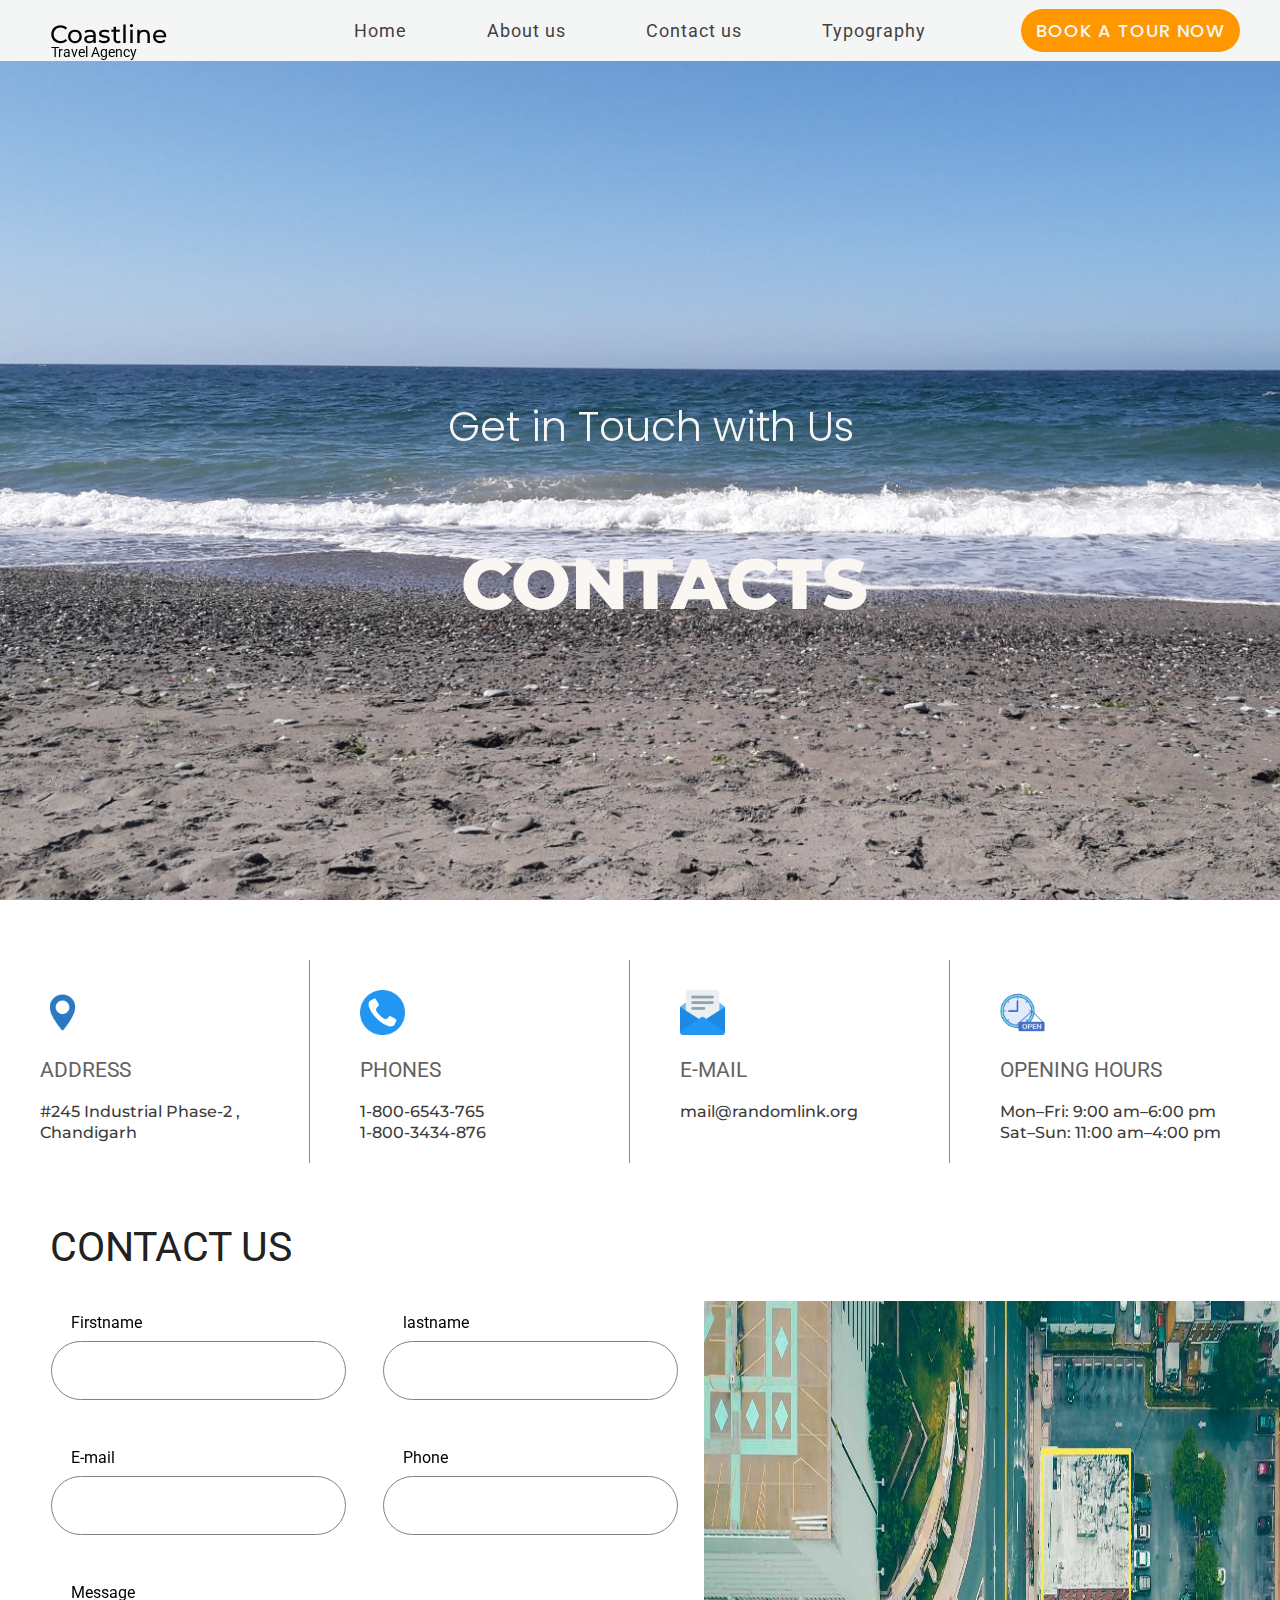
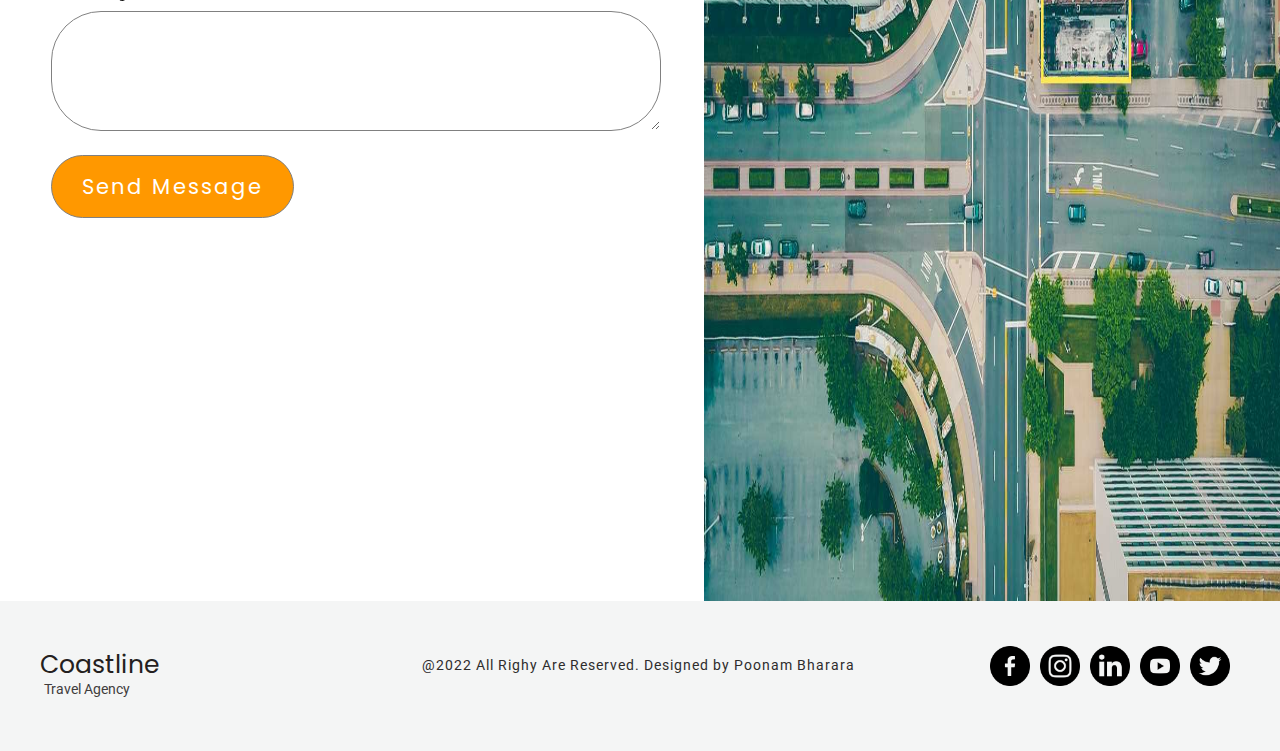
<file: contact.html>
<!DOCTYPE html>
<html>
    <head>
        <meta charset="utf-8">
        <meta name="viewport" content="width=device-width, initial-scale=1.0">
       <link rel="stylesheet" href="style.css">
       <title>Coastline Travel Agency</title>
        <style>

    @media (min-width:320px) and (max-width:480px){
            .logo, .logo1{
                display: block;
                position: absolute;
            }
            .logo{
                left: 126px;
                top: 25px;
                font-size: 25px;
                font-family: Montserrat;
                font-weight: 500;
            }
            .logo1{
                left: 126px;
                top: 55px;
                font-weight: 400;
                font-family: 'Roboto';
                font-size: 14px;
                color: #111111;
            }
            #nav-list{
                display: none;
                flex-direction: column;
                justify-content: center;
                background-color: #f4f5f5;
                position: fixed;
                min-height: 55px;
                max-width: 480px;
                min-width: 320px;
            }
            .nav-item {
                padding: 20px 40px;
                text-align: center;
                background-color: black;
                border-bottom: 1px solid gray;
            }
            .nav-link{
                color: white
            
            }
            .nav-item:hover, .nav-item:focus{
                background-color: #2c20c0;
            }

            .ptspc{
                margin-top: 104px;
            }
            .book-btn{
            display: none; 
            }

            #hamburger{
            display: flex;
            flex-direction: column;
            position: absolute;
            top: 25px;
            left: 38px;
            }
            .line{
                height: 2px;
                background-color: black;
                width: 37px;
                margin-bottom: 1px;
                margin-top: 9px;
            } 
                #part-1 {
                    background-image: url(seaLarge.jpg);
                    background-repeat: no-repeat;
                    background-size: cover;
                    min-height: 100vh;
                    min-width: 400px;
                    max-width: 480px;
                    overflow-x: hidden;
                }

                .who {
                    font-size: 22px;
                    color: #f4f5f5;
                    position: absolute;
                    top: 51%;
                    font-weight: 400;
                    font-family: 'Poppins';
                }
                .addleft {
                    left: 20%;
                }
                #main-heading {
                    font-size: 32px;
                    top: 61%;
                    left: 25%;
                }
                #address {
                    display: flex;
                    flex-direction: column;
                    justify-content: center;
                    padding: 48px 0px;
                }
                .address-content {
                    min-width: 420px;
                    max-width: 320px;
                    max-height: 250px;
                    /* margin-right: 20px; */
                    border-bottom: 1px solid rgb(139, 136, 136);
                    padding: 30px 0px 31px 121px;
                }

                .cImg {
                    max-width: 60px;
                    max-height: 60px;
                }

                .cHead {
                    font-size: 21px;
                    line-height: 32px;
                    font-weight: 400;
                    color: #666161;
                    font-family: 'Roboto';
                    padding: 15px 5px;
                }
                .cLink {
                    font-size: 16px;
                    font-weight: 500;
                    line-height: 21px;
                    font-family: 'Montserrat';
                    color: #3e3c3c;
                }
                #part3 {
                    display: flex;
                    flex-direction: column;
                    min-height: 100vh;
                    min-width: 100vw;
                }
                .container1, .container2 {
                    display: flex;
                    flex-direction: column;
                    margin-bottom: 16px;
                }
                textarea {
                    min-width: 307px;
                    max-width: 307px;
                    height: 150px;
                    border-radius: 31px;
                    border: 1px solid gray;
                    outline: none;
                }
                #submit {
                    font-size: 21px;
                    border-radius: 38px;
                    padding: 15px 30px;
                    outline: none;
                    border: 1px solid gray;
                    background-color: #ff9800;
                    color: white;
                    font-family: 'Poppins';
                    letter-spacing: 2px;
                }
                .map-last {
                    min-width: 396px;
                    min-height: 100vh;
                }
                footer {
                    min-width: 430px;
                    max-width: 480px
                }
                .footerLogo {
                    top: 10%;
                    left: 153px;
                }
                .footerLogo1 {
                    top: 21%;
                    left: 159px;
                }
                #copyright {
                    text-align: center;
                    top: 29%;
                    left: -4%;
                    padding: 18px 75px;
                }
                #icons {
                    right: 86px;
                }
                .icon {
                    max-height: 40px;
                    max-width: 40px;
                    margin-right: 10px;
                }
            }
        </style>
    </head>
    <body>
         <!-- ---------------------NAVBAR STARTS----------------------  -->
         <nav id="nav-container">
            <span class="logo ">Coastline</span><p class="logo1">Travel Agency</p>
            <ul id="nav-list">
                <li class="nav-item ptspc pt"><a class="nav-link" href="index.html">Home</a></li>
                <li class="nav-item"><a class="nav-link" href="about.html">About us</a></li>
                <li class="nav-item"><a class="nav-link" href="contact.html">Contact us</a></li>
                <li class="nav-item"><a  class="nav-link" href="typography.html">Typography</a></li>
                <button class="book-btn" type="button" name="book">BOOK A TOUR NOW</button>
            </ul>
        
        </nav>
        <div id="hamburger" onclick="myFunction()">
            <div class="line"></div>
            <div class="line"></div>
            <div class="line"></div>
        </div>
        <!---- ---------------------NAVBAR ENDS---------------------- -->
 
        <!---- ---------------------PART-1 STARTS---------------------- -->
        <div id="part-1">
            <p class="who addleft">Get in Touch with Us</p>
            <h1 id="main-heading">CONTACTS</h1>
        </div>
        <!---- ---------------------PART-1 ENDS---------------------- -->

        <!-- ------------------------------PART-2 STARTS--------------------- -->
        <div id="address">
            <div class="address-content">
                <img class="cImg" src="placeholder.png" alt="address">
                <h2 class="cHead">ADDRESS</h2>
                <a class="cLink" href="#">#245 Industrial Phase-2 ,<br>
                    Chandigarh
                </a>
            </div>

            <div class="address-content">
                <img class="cImg" src="call.png" alt="Call">
                <h2 class="cHead">PHONES</h2>
                <a class="cLink" href="#">1-800-6543-765<br> 1-800-3434-876
                </a>
            </div>

            <div class="address-content">
                <img class="cImg" src="email.png" alt="Mail">
                <h2 class="cHead" >E-MAIL</h2>
                <a class="cLink" href="#">mail@randomlink.org</a>
            </div>

            <div class="address-content">
                <img class="cImg" src="working-hours.png" alt="address">
                <h2 class="cHead">OPENING HOURS</h2>
                <a class="cLink" href="#">Mon–Fri: 9:00 am–6:00 pm
                    <br>Sat–Sun: 11:00 am–4:00 pm
                </a>
            </div>
        </div>
 
        <!-- ------------------------------PART-2 ENDS--------------------- -->
        <!-- --------------------------PART-3 STARTS--------------------------- -->
        <h1 class="hding">Contact Us</h1>
    <div id="part3">
        <form action="contact.html">
        <div class="container1">
            <div class="col-1">
                <h4>Firstname</h4>
                <input type="text" name="fname">
            </div>
            <div class="col-2">
                <h4>lastname</h4>
                <input type="text" name="lname">
            </div>
        </div>           
                
        <div class="container2">
            <div class="col-1">
                <h4>E-mail</h4>
                <input type="text" name="mail">
            </div>
            <div class="col-2">
                <h4>Phone</h4> 
                <input type="tel"  name="phone" pattern="[0-9]{3}-[0-9]{2}-[0-9]{3}">               
            </div>
        </div>  
        <div class="col-2" rows="4" cols="50">
            <h4>Message</h4> 
            <textarea></textarea>
        </div>
        <div class="col-2">
            <button type="submit" id="submit" name="submit">Send Message</button>
        </div>

        </form>
        <img src="map.jpg" alt="map" class="map-last">
    </div>
        <!-- --------------------------PART-3 ENDS--------------------------- -->
        <!---- ---------------------FOOTER STARTS---------------------- -->
        <footer>
        <span class="footerLogo">Coastline</span><p class="footerLogo1">Travel Agency</p>      
        <p id="copyright">@2022 All Righy Are Reserved. Designed by Poonam Bharara</p>
        <div id="icons">
            <span><img class="icon" src="facebook.png" alt="facebook img"></span>
            <span><img class="icon" src="instagram.png" alt="instagram img"></span>
            <span><img class="icon" src="linkedin.png" alt="linkedin img"></span>
            <span><img class="icon" src="youtube.png" alt="linkdin img"></span>
            <span><img class="icon" src="twitter.png" alt="twitter img"></span>
        </div> 
    </footer>
    <!---- ---------------------FOOTER ENDS---------------------- -->
    <script>
        function myFunction() {
        var x = document.getElementById("nav-list");

        if (x.style.display === "flex") {
            x.style.display = "none";
        var a = document.querySelector(".who").style.left="27%";
        var b = document.querySelector("#main-heading").style.left="22%";
        var c = document.querySelector(".lessleft").style.left="-22%";                
        } else {
            x.style.display = "flex";
            a = document.querySelector(".who").style.left="-250px";
            b = document.querySelector("#main-heading").style.left="-200px";
            c = document.querySelector(".lessleft").style.left="-200px";

        }
        } 
</script>  
    </body>
</html>
</file>
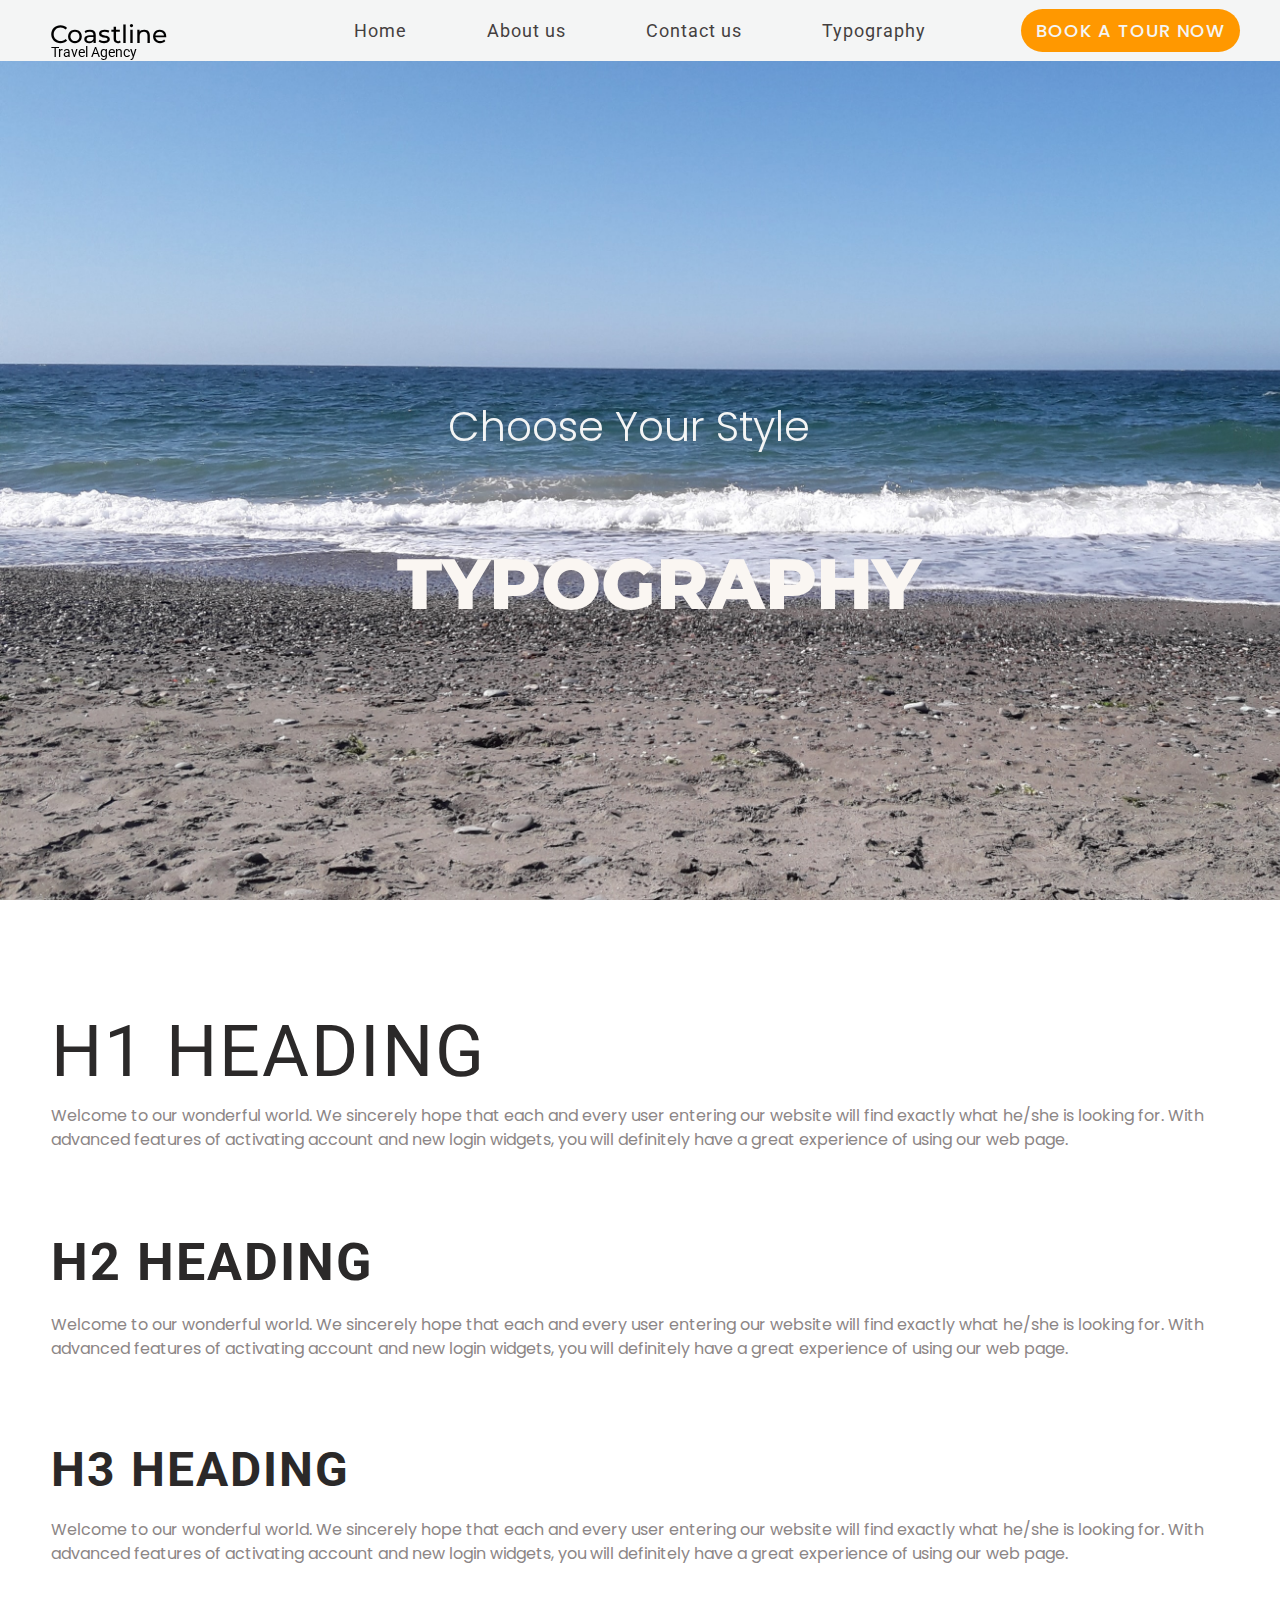
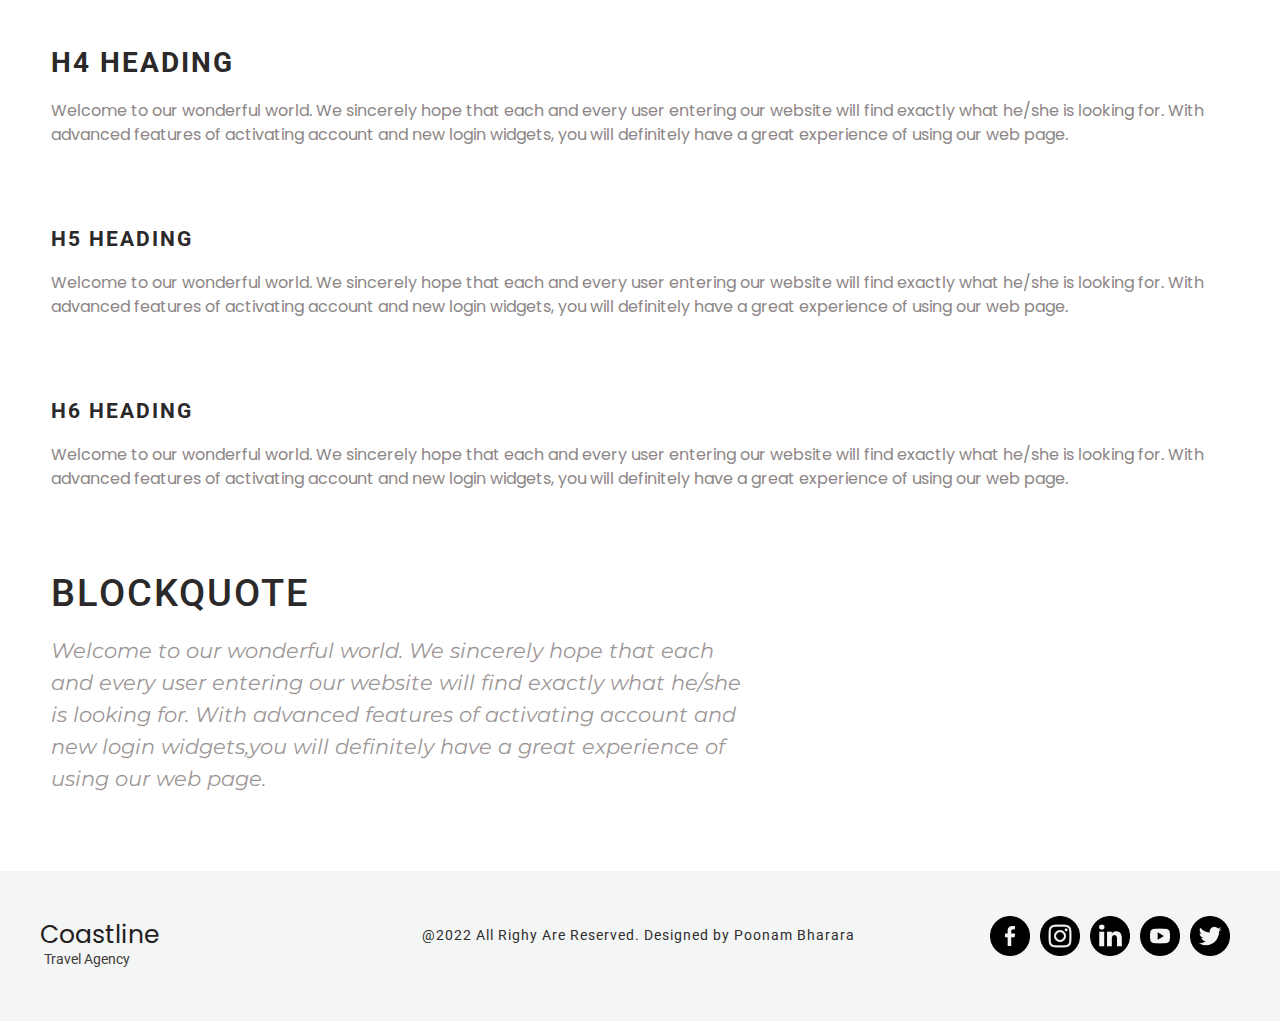
<file: typography.html>
<!DOCTYPE html>
<html>
    <head>
        <meta charset="utf-8">
        <meta name="viewport" content="width=device-width, initial-scale=1.0">
       <link rel="stylesheet" href="style.css">
       <title>Coastline Travel Agency</title>
        <style>
            *{
    margin:0;
    padding:0;
    box-sizing: border-box;
    text-decoration: none;
    list-style-type:none;
}

/* ---------------------NAVBAR STARTS---------------------- */
#nav-container{
    position:relative;
}

#nav-list{
    min-height: 55px;
    min-width: 100vw;
    display: flex;
    flex-direction: row;
    justify-content: center;
    background-color: #f4f5f5;
    position: fixed;
}

.logo{
    position:fixed;
    left: 50px;
    top: 19px;
    font-size: 25px;
    font-family: Montserrat;
    font-weight: 500;
    z-index: 1;
}
.logo1{
    position:fixed;
    left: 51px;
    top: 44px;
    font-weight: 400;
    font-family: 'Roboto';
    font-size: 14px;
    z-index: 1;
}

.nav-item{
    padding: 20px 40px;
}

.nav-link{
    font-size: 18px;
    font-family: Roboto;
    font-weight: 400;
    color:#443f3f;
    letter-spacing: 1px;
}

.nav-link:hover{
    color:#ff9800;
    padding-bottom: 17px;;
    border-bottom: 3px solid #ff9800;
}

.book-btn{
    background-color: #ff9800;
    color: #f4f5f5;
    padding: 8px 15px;
    position: absolute;
    right: 20px;
    border-radius: 40px;
    outline: none;
    border: none;
    font-size: 18px;
    font-weight: 500;
    font-family: Poppins;
    margin: 9px 20px 7px 0px;
    letter-spacing: 1px;
    display: block;
}
/* ---------------------NAVBAR ENDS---------------------- */
 @media (min-width:320px) and (max-width:480px){
.logo, .logo1{
        display: block;
        position: absolute;
    }
    .logo {
        left: 126px;
        top: 25px;
        font-size: 25px;
        font-family: Montserrat;
        font-weight: 500;
    }
    .logo1 {
        left: 126px;
        top: 55px;
        font-weight: 400;
        font-family: 'Roboto';
        font-size: 14px;
        color: #111111;
    }
    #hamburger {
        display: flex;
        flex-direction: column;
        position: absolute;
        top: 25px;
        left: 38px;
    }
    #nav-list{
        display: none;
        flex-direction: column;
        justify-content: center;
        background-color: #f4f5f5;
        position: fixed;
        min-height: 55px;
        max-width: 480px;
        min-width: 320px;
    }
    .nav-item {
        padding: 20px 40px;
        text-align: center;
        background-color: black;
        border-bottom: 1px solid gray;
    }
    .nav-link{
        color: white
    
    }
    .nav-item:hover, .nav-item:focus{
        background-color: #2c20c0;
    }

    .ptspc{
        margin-top: 104px;
    }
    .book-btn{
       display: none; 
    }

    #hamburger{
        display: flex;
        flex-direction: column;
        position: absolute;
        top: 25px;
        right: 37px;
    }
    .line{
        height: 2px;
        background-color: black;
        width: 37px;
        margin-bottom: 1px;
        margin-top: 9px;
    }

    #Sec-1{
        min-height: 100vh;
        min-width: 320px; 
        max-width: 480px;       
    }
    #Sec-1 h2{
        font-family: Montserrat;
        font-size: 25px;
        color: #f4f5f5;
        line-height: 32px;
        text-shadow: 2px 4px 6px midnightblue;
        font-weight: bolder;
        padding: 150px 40px 0px 20px;
    }
    .who {
        font-size: 19px;
        color: #f4f8f8;
        top: 51%;
        left: 25%;
        font-weight: 500;
    }
    .lessleft {
        font-size: 32px;
        color: #faf6f2;
        font-weight: 800;
        position: absolute;
        top: 61%;
        font-family: 'Montserrat';
        left: 20%;
    }
    /* #main-heading {
        font-size: 32px;
        top: 61%;
        left: 22%;
        text-shadow: 0 6px 14px #494444;
    } */
     #heading-hero{
        font-family: Montserrat;
        font-size: 56px;
        color: #f4f5f5;
        line-height: 86px;
        text-shadow: 2px 4px 6px midnightblue;
        font-weight: bolder;
        padding: 150px 20px 100px 20px;    
    }
    .headings{
        font-size: 25px;
        font-family: 'Roboto';
        font-weight: 500;
        letter-spacing: 1px;
        padding: 40px 46px;
    }
    .alignHeading{
        text-align: center;
    }
    #part-two {
        flex-direction: column;
        padding: 0px 20px 0px 20px;
}
    .head-one {
        font-size: 34px;
        padding-top: 30px;
    }
    .head-two{
        font-size: 28px;
        font-weight: 400;       
    }
    .head-three{
        font-size: 24px;
        font-weight: 500;    
    } 
    .head-four{
        font-size: 21px;
    }  
    .head-five{
        font-size: 18px;       
    } 
    .head-six{
        font-size: 14px;       
    } 
    .paddBottm {
        padding-bottom: 16px;
}
    .marbotm {
        margin-bottom: 20px;
    }
    .block {
        max-width: 780px;
        max-height: 200px;
        margin-bottom: 100px;
    }
    .block h3{
        font-size: 28px;
        font-weight: 800;
        font-family: 'Montserrat';
    }
    .txt-parraa {
        font-size: 16px;
        font-family: 'Montserrat';
        font-weight: 500;
        line-height: 24px;
        text-align: left;
        color: #342f2f;
    }
    footer {
        min-width: 430px;
        max-width: 480px
        }
    .footerLogo {
        top: 10%;
        left: 153px;
        }
    .footerLogo1 {
        top: 21%;
        left: 159px;
        }
    #copyright {
        text-align: center;
        top: 29%;
        left: -4%;
        padding: 18px 75px;
        }
    #icons {
        right: 86px;
        }
    .icon {
        max-height: 40px;
        max-width: 40px;
        margin-right: 10px;
        }

 }

        </style>
    </head>
    <body>
         <!-- ---------------------NAVBAR STARTS----------------------  -->
        <nav id="nav-container">
            <span class="logo ">Coastline</span><p class="logo1">Travel Agency</p>
            <ul id="nav-list">
                <li class="nav-item ptspc pt"><a class="nav-link" href="index.html">Home</a></li>
                <li class="nav-item"><a class="nav-link" href="about.html">About us</a></li>
                <li class="nav-item"><a class="nav-link" href="contact.html">Contact us</a></li>
                <li class="nav-item"><a  class="nav-link" href="typography.html">Typography</a></li>
                <button class="book-btn" type="button" name="book">BOOK A TOUR NOW</button>
            </ul>
        
        </nav>
        <div id="hamburger" onclick="myFunction()">
            <div class="line"></div>
            <div class="line"></div>
            <div class="line"></div>
        </div>
    
        <!---- ---------------------NAVBAR ENDS---------------------- -->
 
        <!---- ---------------------PART-1 STARTS---------------------- -->
        <div id="part-1">
            <p class="who addleft">Choose Your Style</p>
            <h1 class="main-heading lessleft">TYPOGRAPHY</h1>
        </div>
        <!---- ---------------------PART-1 ENDS---------------------- -->
        <div id="part-two">
            
            <h1 class="head-one comn">H1 HEADING</h1>
            <p class="para-one marbotm">Welcome to our wonderful world. We sincerely hope that each 
                and every user entering our website will find exactly what
                he/she is looking for. With advanced features of activating
                account and new login widgets, you will definitely have a 
                great experience of using our web page.
            </p>
            <h2 class="head-two paddBottm comn">H2 HEADING</h2>
            <p class="para-one marbotm">Welcome to our wonderful world. We sincerely hope that each 
                and every user entering our website will find exactly what
                he/she is looking for. With advanced features of activating
                account and new login widgets, you will definitely have a 
                great experience of using our web page.
            </p>
            <h3 class="head-three paddBottm comn">H3 HEADING</h3>
            <p class="para-one marbotm">Welcome to our wonderful world. We sincerely hope that each 
                and every user entering our website will find exactly what
                he/she is looking for. With advanced features of activating
                account and new login widgets, you will definitely have a 
                great experience of using our web page.
            </p>

            <h4 class="head-four paddBottm comn">H4 HEADING</h4>
            <p class="para-one marbotm">Welcome to our wonderful world. We sincerely hope that each 
                and every user entering our website will find exactly what
                he/she is looking for. With advanced features of activating
                account and new login widgets, you will definitely have a 
                great experience of using our web page.
            </p>

            <h5 class="head-five paddBottm comn">H5 HEADING</h5>
            <p class="para-one marbotm">Welcome to our wonderful world. We sincerely hope that each 
                and every user entering our website will find exactly what
                he/she is looking for. With advanced features of activating
                account and new login widgets, you will definitely have a 
                great experience of using our web page.
            </p>

            <h6 class="head-six paddBottm comn">H6 HEADING</h6>
            <p class="para-one marbotm">Welcome to our wonderful world. We sincerely hope that each 
                and every user entering our website will find exactly what
                he/she is looking for. With advanced features of activating
                account and new login widgets, you will definitely have a 
                great experience of using our web page.
            </p>
            <div class="block">
                <h3 class="blockquote paddBottm comn">BLOCKQUOTE</h3>
                <p class="txt-parraa"><i>Welcome to our wonderful world. We sincerely hope that each and every user
                      entering our website will find exactly what he/she is looking for. With 
                      advanced features of activating account and new login widgets,you will 
                      definitely have a great experience of using our web page.  
                    </i>
                </p>
                <!-- <span><i>By <strong>Poonam</strong></i></span> -->
            </div>
        </div>
    
        <!---- ---------------------FOOTER STARTS---------------------- -->
        <footer>
        <span class="footerLogo">Coastline</span><p class="footerLogo1">Travel Agency</p>      
        <p id="copyright">@2022 All Righy Are Reserved. Designed by Poonam Bharara</p>
        <div id="icons">
            <span><img class="icon" src="facebook.png" alt="facebook img"></span>
            <span><img class="icon" src="instagram.png" alt="instagram img"></span>
            <span><img class="icon" src="linkedin.png" alt="linkedin img"></span>
            <span><img class="icon" src="youtube.png" alt="linkdin img"></span>
            <span><img class="icon" src="twitter.png" alt="twitter img"></span>
        </div> 
    </footer>
    <!---- ---------------------FOOTER ENDS---------------------- -->
    <script>
        function myFunction() {
        var x = document.getElementById("nav-list");

        if (x.style.display === "flex") {
            x.style.display = "none";
        var a = document.querySelector(".who").style.left  ="26%";
        var c = document.querySelector(".lessleft").style.left = "20%";                
        } else {
            x.style.display = "flex";
            a = document.querySelector(".who").style.left = "-180px";
            c = document.querySelector(".lessleft").style.left = "-250px";

        }
        } 
</script> 

</body>
</html>
</file>
<file: style.css>
@import url('https://fonts.googleapis.com/css2?family=Montserrat:wght@200;400&family=Poppins:wght@900&family=Roboto:wght@100;300;400;500;700;900&display=swap');
@import url('https://fonts.googleapis.com/css2?family=Montserrat:wght@200;400&family=Poppins:wght@200;300;400;500;600;700;900&family=Roboto:wght@100;300;400;500;700;900&display=swap');
@import url('https://fonts.googleapis.com/css2?family=Montserrat:wght@200;300;400;500;600&family=Poppins:wght@200;300;400;500;600;700;900&family=Roboto:wght@100;300;400;500;700;900&display=swap');
@import url('https://fonts.googleapis.com/css2?family=Montserrat:wght@200;300;400;500;600&family=Poppins:wght@200;300;400;500;600;700;900&family=Roboto:wght@100;300;400;500;700;900&display=swap');
*{
    margin:0;
    padding:0;
    box-sizing: border-box;
    text-decoration: none;
    list-style-type:none;
}

/* ---------------------NAVBAR STARTS---------------------- */
#nav-container{
    position: relative;
}
#nav-list{
    min-height: 55px;
    min-width: 100vw;
    display: flex;
    flex-direction: row;
    justify-content: center;
    background-color: #f4f5f5;
    position: fixed;
}

.logo{
    position: fixed;
    left: 50px;
    top: 19px;
    font-size: 25px;
    font-family: Montserrat;
    font-weight: 500;
    z-index: 1;
}
.logo1{
    position: fixed;
    left: 51px;
    top: 44px;
    font-weight: 400;
    font-family: 'Roboto';
    font-size: 14px;
    z-index: 1;
}

.nav-item{
    padding: 20px 40px;
}

.nav-link{
    font-size: 18px;
    font-family: Roboto;
    font-weight: 400;
    color:#443f3f;
    letter-spacing: 1px;
}

.nav-link:hover{
    color:#ff9800;
    padding-bottom: 17px;;
    border-bottom: 3px solid #ff9800;
}

.book-btn{
    background-color: #ff9800;
    color: #f4f5f5;
    padding: 8px 15px;
    position: absolute;
    right: 20px;
    border-radius: 40px;
    outline: none;
    border: none;
    font-size: 18px;
    font-weight: 500;
    font-family: Poppins;
    margin: 9px 20px 7px 0px;
    letter-spacing: 1px;
    display: block;
}
/* ---------------------NAVBAR ENDS---------------------- */
/* -------------------------HOME PAGE STARTS------------------ */

#Sec-1{
    min-height: 100vh;
    min-width: 100vw;
    overflow-x: hidden;
    background-image: url(2.jpg);
    background-size: cover;
    background-repeat: no-repeat;
    background-blend-mode: darken;
    background-color: #00000040;
    background-position: center;
}
#Sec-1 h2{
    font-family: Montserrat;
    font-size: 56px;
    color: #f4f5f5;
    line-height: 86px;
    text-shadow: 2px 4px 6px midnightblue;
    font-weight: bolder;
    padding: 310px 40px 0px 49px;
}

#data{
    max-height: 80vh;
    max-width: 400px;
    background-color:whitesmoke;
    opacity: 0.5;
    position:absolute;
    right:5%;
    top: 50px; 
    margin-bottom:50px;
    z-index: 1;
}
 /* ---------------------SEC-2 STARTS----------------------  */
#sec-2{

}

#heading-hero{
    font-family: Montserrat;
    font-size: 56px;
    color: #f4f5f5;
    line-height: 86px;
    text-shadow: 2px 4px 6px midnightblue;
    font-weight: bolder;
    padding: 150px 20px 100px 20px;    
}
.headings{
    font-size: 32px;
    font-family: 'Roboto';
    font-weight: 400;
    letter-spacing: 2px;
    text-align: left;
    padding: 70px 46px 50px 46px;
}
.alignHeading{
    text-align: center;
}
#cards{
    display:flex;
    flex-direction: row;
    margin:0px 20px 45px 20px;
    max-width: 420px;
}
.cardimg{
    min-height: 300px;
    max-width: 400px;
    margin-right: 30px;
    border-radius: 9px;
}
.cardimgexpection{
    max-height: 280px;
}
/* .cardimg:last-child{
    margin-left: 0px;
} */
.cutmargin{
    margin-right: 0px;
}
.desc{
    position: relative;
    margin:15px 0px 15px 0px;
    max-width: 420px;
}

.place_name , .price{
    font-size: 21px;
    font-family: 'Montserrat';
    line-height: 32px;
}
.leftAlign{
    text-align: left;
    max-width: 156px;
    margin: 0px 0px 0px 5px;
    padding: 0px;
    font-size: 18px;
    font-weight: 500;
}

.rightAlign{
    text-align: right;
    position: absolute;
    right: 3px;
    top: 2px;
    color: #ff9800;
    font-size: 18px;
    font-weight: 500;
}
.rytexptection{
    position: absolute;
    right: 20px;
    top: 2px;
}
 /* ---------------------SEC-2 ENDS----------------------  */


 #sec-3{
    display: flex;
    flex-direction: row;
    min-width: 100vw;
    margin-left: 23px;
    background-color: #665c5c00;
 }

 .way-content{
    max-width: 300px;
    margin: 30px 30px 30px 0px;
    min-height: 314px;
    font-weight: 400;
    border: 1px solid #d4cccc;
    border-radius: 8px;
    padding: 15px 25px;
}
.way-content:last-child{
    margin-right: 0px;
}
.serviceIcon{
    max-width: 80px;
    max-height: 80px;
    margin: 16px 0px;
}
 .way-head{
    font-size: 18px;
    font-weight: 500;
    font-family: 'ROBOTO';
    padding: 8px 0px 20px 0px;
    color: #3c3a3a;
    border-bottom: 1px solid #d4cccc;
}

 .way-desc{
    padding: 15px 15px 0px 0px;
    max-width: 285px;
    font-family: 'ROBOTO';
    font-size: 14px;
    line-height: 21px;
    color: #7c7474;
    font-weight: 400;
 }
 /* <!-- ---------------------SECTION-3 ENDS---------------------- --> */



 /* <!-- ---------------------SECTION-4 STARTS---------------------- --> */
 #sec-4{
    display: flex;
    flex-direction: row;
    max-width: 100vw;
    margin: 20px;
 }
 .marginryt{
    margin-right: 25px;
 }
 .ImgSwim{
    min-height: 70vh;
    max-width: 48vw;
 }
 .posi{
    position: relative;
 }
.addspace{
    right:1px;
}
 .goleft{
    text-transform: uppercase;
    font-size: 16px;
    line-height: 24px;
    font-family: 'Poppins';
    margin: 15px 0px 15px 0px;
    position: relative;
    top: 12px;
 }
 .goright{
    position: absolute;
    right: 26px;
    padding: 12px 0px;
    font-size: 16px;
    font-family: 'Roboto';
    font-weight: 400;
    line-height: 24px;
 }
.headshrtsec4{
    font-size: 21px;
    font-family: 'Roboto';
    font-weight: 400;
    line-height: 28px;
    padding: 25px 0px 15px 0px;    
}
.poolImg > p{
    font-size: 14px;
    color: #595656;
    font-family: 'Montserrat';
}

/* - ---------------------SECTION-5 STARTS--------------------- */
#sec-5{
    display: flex;
    flex-direction: row;
    justify-content: center;
    min-height: 70vh;
    min-width: 100vw;
}
.gaping{
    margin: top 60px;
}
.testiImg{
    border-radius: 759px;
}
.testimonial{
    font-size: 21px;
    font-family: 'Poppins';
    width: 700px;
    margin: 50px 50px 24px 49px;
}
.customer{
    font-size: 25px;
    font-weight: 500;
    font-family: 'Montserrat';
    margin-left: 47px;
    color:rgb(34, 34, 149);
}
.regular{
    font-size: 14px;
    font-family: 'Montserrat';
    margin: 6px 0px 0px 47px;
}
#bookNow{
    min-height: 250px;
    min-width: 100vw;
    background-color: #2e2c2c;
    position: relative;
}
.buytour{
    color: #ff9800;
    font-size: 41px;
    font-family: 'Poppins';
    font-weight: 400;
    position: absolute;
    top: 80px;
    margin-left: 20px;
}
.paraa{
    color: white;
    font-size: 18px;
    font-family: Montserrat;
    font-weight: 300;
    position: absolute;
    top: 150px;
    margin-left: 20px;  
}
.tourTickek{
    border: 2px solid rgb(215, 202, 202);
    border-radius: 8px;
}
.Ticket{
    position: absolute;
    right: 20px;
    top: 115px;
    font-size: 21px;
    padding: 15px 55px;
    border: 1px solid white;
    border-radius: 30px;
    font-family: 'ROBOTO';
    background-color: #2e2c2c;
    color: white;
    margin-right: 20px;
}
    .Ticket:hover{
        background-color: #ff9800;
    }
 /* - ---------------------SECTION-5 ENDS--------------------- */

/* -------------------------HOME PAGE ENDS------------------ */

 /* ---------------------FOOTER STARTS----------------------  */
 footer{
    background-color: #f4f5f5;
    min-height: 150px;
    min-width: 100vw;
    position: relative;
}
.footerLogo{
    position: absolute;
    top: 30%;
    left: 40px;
    color: #242020;
    font-size: 25px;
    font-family: 'Poppins';
}

.footerLogo1{
    position: absolute;
    top: 50%;
    left: 44px;
    color: #403c3c;
    margin-top: 5px;
    font-weight: 400;
    font-family: 'Roboto';
    font-size: 14px;
}
#copyright{
    text-align: center;
    position: absolute;
    top: 37%;
    left: 33%;
    color: #2e2c2c;
    font-family: 'Roboto';
    font-size: 14px;
    letter-spacing: 1px;
}
#icons{
    display: flex;
    flex-direction: row;
    justify-content: flex-end;
    position: absolute;
    top: 30%;
    right: 40px;
}
.icon{
    max-height: 40px;
    max-width: 40px;
    margin-right: 10px;
}
/* ---------------------FOOTER ENDS---------------------- */

/* -------------------------CONTACT PAGE START-------------------- */
#part-1{
    background-image: url(seaLarge.jpg);
    background-repeat: no-repeat;
    background-size: cover;
    min-height: 100vh;
    min-width: 100vw;
    overflow-x: none;
}

.who{
    font-size: 41px;
    color: #f4f5f5;
    position: absolute;
    top: 44%;
    left: 40%;
    font-weight: 300;
    font-family: 'Poppins';
}
#main-heading{
    font-size: 71px;
    color: #faf6f2;
    font-weight: 800;
    position: absolute;
    top: 60%;
    left: 36%;
    font-family: 'Montserrat';
}
#address{
    display: flex;
    flex-direction: row;
    min-width: 90vw;
    overflow-x: none;
    justify-content: center;
    padding:60px 0px;
}
.address-content{
    min-width: 300px;
    max-width: 320px;
    max-height: 250px;
    margin-right: 20px;
    border-right: 1px solid rgb(139, 136, 136);
    padding: 30px 0px 20px 30px;
}
.address-content:last-child{
    margin-right: 0px;
    border-right: none;
}
.cImg{
    max-width: 45px;
    max-height: 45px;
}
.addleft{
    left: 35%;
}
.cHead{
    font-size: 21px;
    line-height: 32px;
    font-weight: 400;
    color: #666161;
    font-family: 'Roboto';
    padding: 15px 0px;
}
.cLink{
    font-size: 16px;
    font-weight: 500;
    line-height: 21px;
    font-family: 'Montserrat';
    color: #3e3c3c;
}

/* ---------------------PART - 3 STARTS-------------------------- */
.hding{
    font-size: 41px;
    font-family: 'Roboto';
    font-weight: 400;
    text-transform: uppercase;
    padding-left: 50px;
    margin-bottom: 30px;
    color: #232222;
}

#part3{
    display: flex;
    flex-direction: row;
    min-height: 100vh;
    min-width: 100vw;
}
form{
    position: relative;
    padding-left: 40px;
}
.container1, .container2{
    display: flex;
    flex-direction: row;
    margin-bottom: 16px;
}

.col-1, .col-2{
    margin: 0px 26px 20px 11px;
}

.col-1 h4, .col-2 h4{
    font-size: 16px;
    font-family: 'Roboto';
    font-weight: 400;
    padding: 12px 0px 9px 20px;
}

input[type=text],[type=tel]{
    border-radius: 31px;
    padding: 21px 58px;
    border: 1px solid gray;
    outline: none;
}
textarea{
    width: 610px;
    height: 120px;
    border-radius: 50px;
    border: 1px solid gray;
    outline: none;
}
#submit{
    font-size: 21px;
    border-radius: 38px;
    padding: 15px 30px;
    outline: none;
    border: 1px solid gray;
    background-color: #ff9800;
    color: white;
    font-family: 'Poppins';
    letter-spacing: 2px;
}
#submit:hover{
    background-color: #2c20c0;
}
.map-last{
    min-width:50vw;
    min-height: 100vh;
}
/* ------------------------PART - 3 ENDS-------------------------------- */
/* -------------------------CONTACT PAGE END-------------------- */
/* ------------------------TYPTOGRAPHY PAGE STARTS----------------------- */
.lessleft{
    font-size: 71px;
    color: #faf6f2;
    font-weight: 800;
    position: absolute;
    top: 60%;
    font-family: 'Montserrat';
    left: 31%;
}
#part-two {
    padding-left: 51px;
    display: flex;
    flex-direction: column;
}
.head-one {
    font-size: 72px;
    font-weight: 400;
    line-height: 104px;
    padding-top: 100px;
}
.head-two{
    font-size: 52px;
}
.head-three{
    font-size: 48px;
}
.head-four{
    font-size: 28px;
}
.head-five, .head-six{
    font-size: 21px;
}
.comn{
    font-family: 'Roboto';
    letter-spacing: 2px;
    color: #2b2929;
}

.blockquote{
    font-size: 42px;
}

.txt-parraa {
    font-size: 21px;
    font-family: 'Montserrat';
    font-weight: 400;
    line-height: 32px;
    text-align: left;
    color: #8c8484db;
}

.block {
    max-width: 700px;
    max-height: 200px;
    margin-bottom: 100px;
}
.blockquote{
    font-size: 38px;
    font-weight: 500;
}

.para-one {
    font-size: 16px;
    line-height: 24px;
    color: rgb(140 134 134);
    font-family: 'Poppins';
    padding-bottom: 20px;
}
.paddBottm{
    padding-bottom:20px;
}
.marbotm {
    margin-bottom: 60px;
}
/* ------------------------TYPTOGRAPHY PAGE ENDS----------------------- */
/* -----------------HOME PAGE MOBILE STLYING STARTS---------------- */
@media (min-width:320px) and (max-width:480px){
    .logo, .logo1{
        display: block;
        position: absolute;
    }
    .logo{
        left: 50px;
        top: 25px;
        font-size: 25px;
        font-family: Montserrat;
        font-weight: 500;
    }
    .logo1{
        left: 50px;
        top: 55px;
        font-weight: 400;
        font-family: 'Roboto';
        font-size: 14px;
        color: #111111;
    }
    #nav-list{
        display: none;
        flex-direction: column;
        justify-content: center;
        background-color: #f4f5f5;
        position: fixed;
        min-height: 55px;
        max-width: 480px;
        min-width: 320px;
    }
    .nav-item {
        padding: 20px 40px;
        text-align: center;
        background-color: black;
        border-bottom: 1px solid gray;
    }
    .nav-link{
        color: white
    
    }
    .nav-item:hover, .nav-item:focus{
        background-color: #2c20c0;
    }

    .ptspc{
        margin-top: 104px;
    }
    .book-btn{
       display: none; 
    }

    #hamburger{
        display: flex;
        flex-direction: column;
        position: absolute;
        top: 25px;
        right: 37px;
    }
    .line{
        height: 2px;
        background-color: black;
        width: 37px;
        margin-bottom: 1px;
        margin-top: 9px;
    }

    #Sec-1{
        min-height: 100vh;
        min-width: 320px; 
        max-width: 480px;       
    }
    #Sec-1 h2{
        font-family: Montserrat;
        font-size: 25px;
        color: #f4f5f5;
        line-height: 32px;
        text-shadow: 2px 4px 6px midnightblue;
        font-weight: bolder;
        padding: 150px 40px 0px 20px;
    }
    .who {
        font-size: 21px;
        color: #f4f8f8;
        top: 31%;
        left: 33%;
        font-weight: 500;
    }
    .addleft {
        left: 25%;
    }
    #main-heading {
        font-size: 32px;
        top: 47%;
        left: 29%;
    }
     #heading-hero{
        font-family: Montserrat;
        font-size: 56px;
        color: #f4f5f5;
        line-height: 86px;
        text-shadow: 2px 4px 6px midnightblue;
        font-weight: bolder;
        padding: 150px 20px 100px 20px;    
    }
    .headings{
        font-size: 25px;
        font-family: 'Roboto';
        font-weight: 500;
        letter-spacing: 1px;
        padding: 40px 46px;
    }
    .alignHeading{
        text-align: center;
    }
    #sec-2{
        display: flex;
        flex-direction: column;
        min-width: 320px;
        max-width: 480px;
        min-height: 300px;
    }
    #cards{
        display: flex;
        flex-direction: column;
        margin-bottom: 45px;
        max-width: 320px;
        min-width: 300px;
    }
    .cardimg{
        min-height: 300px;
        max-width: 320px;
        margin-right: 30px;
        min-width: 300px;
        border-radius: 9px;
    }
    .cardimgexpection{
        max-height: 280px;
    }

    .cutmargin{
        margin-right: 0px;
    }
    .desc{
        position: relative;
        margin:15px 0px 15px 0px;
        max-width: 420px;
    }  
    .place_name , .price{
        font-size: 21px;
        font-family: 'Montserrat';
        line-height: 32px;
    }
    .leftAlign{
        text-align: left;
        max-width: 156px;
        margin: 0px 0px 0px 5px;
        padding: 0px;
        font-size: 18px;
        font-weight: 500;
    }
    
    .rightAlign{
        text-align: right;
        position: absolute;
        right: 3px;
        top: 2px;
        color: #ff9800;
        font-size: 18px;
        font-weight: 500;
    }
    .rytexptection{
        position: absolute;
        right: 20px;
        top: 2px;
    }
    #sec-3 {
        display: flex;
        flex-direction: column;
        min-width: 300px;
        max-width: 320px;
        margin: 20px 7px 0px 7px;
        background-color: #665c5c00;
    }

    .way-content {
        max-width: 320px;
        min-width: 300px;
        margin: 0px 0px 46px 0px;
        min-height: 314px;
        font-weight: 400;
        border: 1px solid #d4cccc;
        border-radius: 8px;
        padding: 15px 25px;
    }
    .way-desc {
        padding: 20px 15px 0px 0px;
        max-width: 285px;
        font-family: 'ROBOTO';
        font-size: 14px;
        line-height: 21px;
        color: #7c7474;
        font-weight: 400;
    }
    #sec-4 {
        display: flex;
        flex-direction: column;
        margin: 15px;
    }
    .ImgSwim {
        min-width: 300px;
        margin-bottom: 6px;
        min-height: 314px;
        max-width: 320px;
    }
    .goleft {
        text-transform: uppercase;
        font-size: 16px;
        line-height: 24px;
        font-family: 'Poppins';
        margin: 15px 3px 10px 3px;
        position: relative;
        top: 12px;
    }

    .goright {
        position: absolute;
        right: 26px;
        top: 34;
        padding: 12px 0px;
        font-size: 16px;
        font-family: 'Roboto';
        font-weight: 400;
        line-height: 24px;
    }

    .headshrtsec4 {
        font-size: 20px;
        font-family: 'Roboto';
        font-weight: 400;
        line-height: 30px;
        padding: 25px 0px 5px 5px;
    } 
    .poolImg{
        margin-bottom: 46px;
    } 
    .poolImg > p {
        font-size: 14px;
        color: #595656;
        font-family: 'Montserrat';
        padding: 0px 0px 0px 6px;
    } 
    #sec-5 {
        display: flex;
        flex-direction: column;
        justify-content: center;
        margin-bottom: 35px;
    }
    .testiImg{
        position: relative;
        top: -6px;
        left: 87px;
        border-radius: 104px;
    }
    .testimonial {
        font-size: 14px;
        line-height: 21px;
        font-family: 'Poppins';
        width: 300px;
        margin: 25px 15px 11px 15px;
    }
    .customer {
        font-size: 18px;
        font-weight: 500;
        font-family: 'Montserrat';
        margin-left: 15px;
        color: rgb(34, 34, 149);
    }
    .regular {
        font-size: 14px;
        font-family: 'Montserrat';
        margin: 6px 0px 0px 16px;
        font-weight: 500;
    }
    #bookNow {
        min-height: 320px;
        min-width: 300px;
        background-color: #0d34db;
        position: relative;
    }

    .buytour {
        color: #ff9800;
        font-size: 25px;
        font-family: 'ROBOTO';
        font-weight: 400;
        position: absolute;
        top: 46px;
        margin-left: 20px;
    }
    .paraa {
        color: white;
        font-size: 16px;
        font-family: Montserrat;
        font-weight: 300;
        position: absolute;
        top: 108px;
        padding: 28px 20px 20px 0px;
    }
    .Ticket {
        position: absolute;
        right: 62px;
        top: 214px;
        font-size: 21px;
        padding: 8px 30px;
        border: 1px solid #d6cdcd;
        border-radius: 30px;
        font-family: 'POPPINS';
        background-color: #0d34db;
        color: white;
        margin-right: 20px;
    }
    .Ticket:hover{
        background-color: #ff9800;
    }
    footer {
        background-color: #0d34db;
        min-height: 250px;
        min-width: 320px;
        max-width: 480px;
        position: relative;
    }
    .footerLogo {
        position: absolute;
        top: -2%;
        left: 99px;
        color: #e5d5d5;
        font-size: 25px;
        font-family: 'Poppins';
    }
    .footerLogo1 {
        position: absolute;
        top: 9%;
        left: 104px;
        color: #b9b3b3;
        margin-top: 5px;
        font-weight: 400;
        font-family: 'Roboto';
        font-size: 14px;
    }
    #copyright {
        text-align: center;
        position: absolute;
        top: 29%;
        left: 3%;
        min-width: 320px;
        max-width: 480px;
        color: #ddd2d2;
        font-family: 'Roboto';
        font-size: 13px;
        letter-spacing: 1px;
        line-height: 20px;
    }
    #icons {
        display: flex;
        flex-direction: row;
        justify-content: flex-end;
        position: absolute;
        top: 60%;
        right: 40px;
    }
    .icon {
        max-height: 40px;
        max-width: 40px;
        margin-right: 10px;
    }
}
</file>
